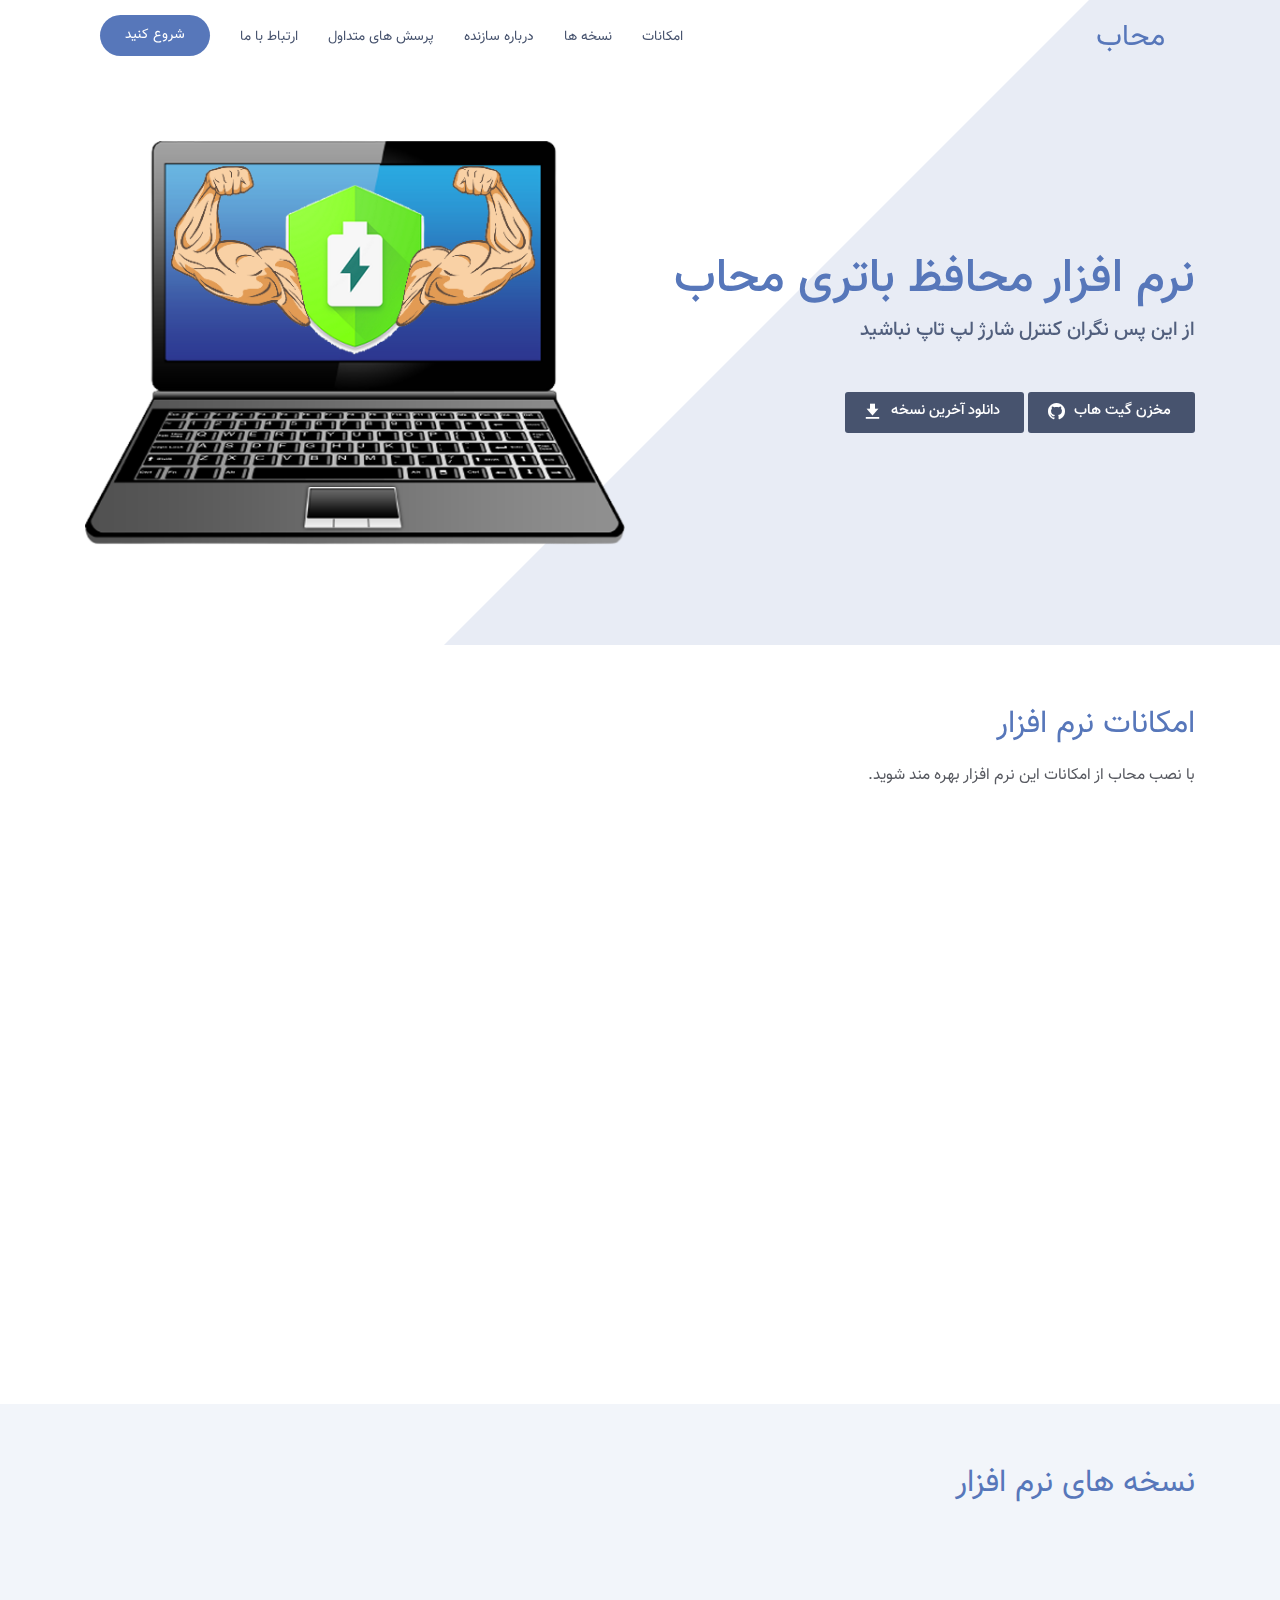
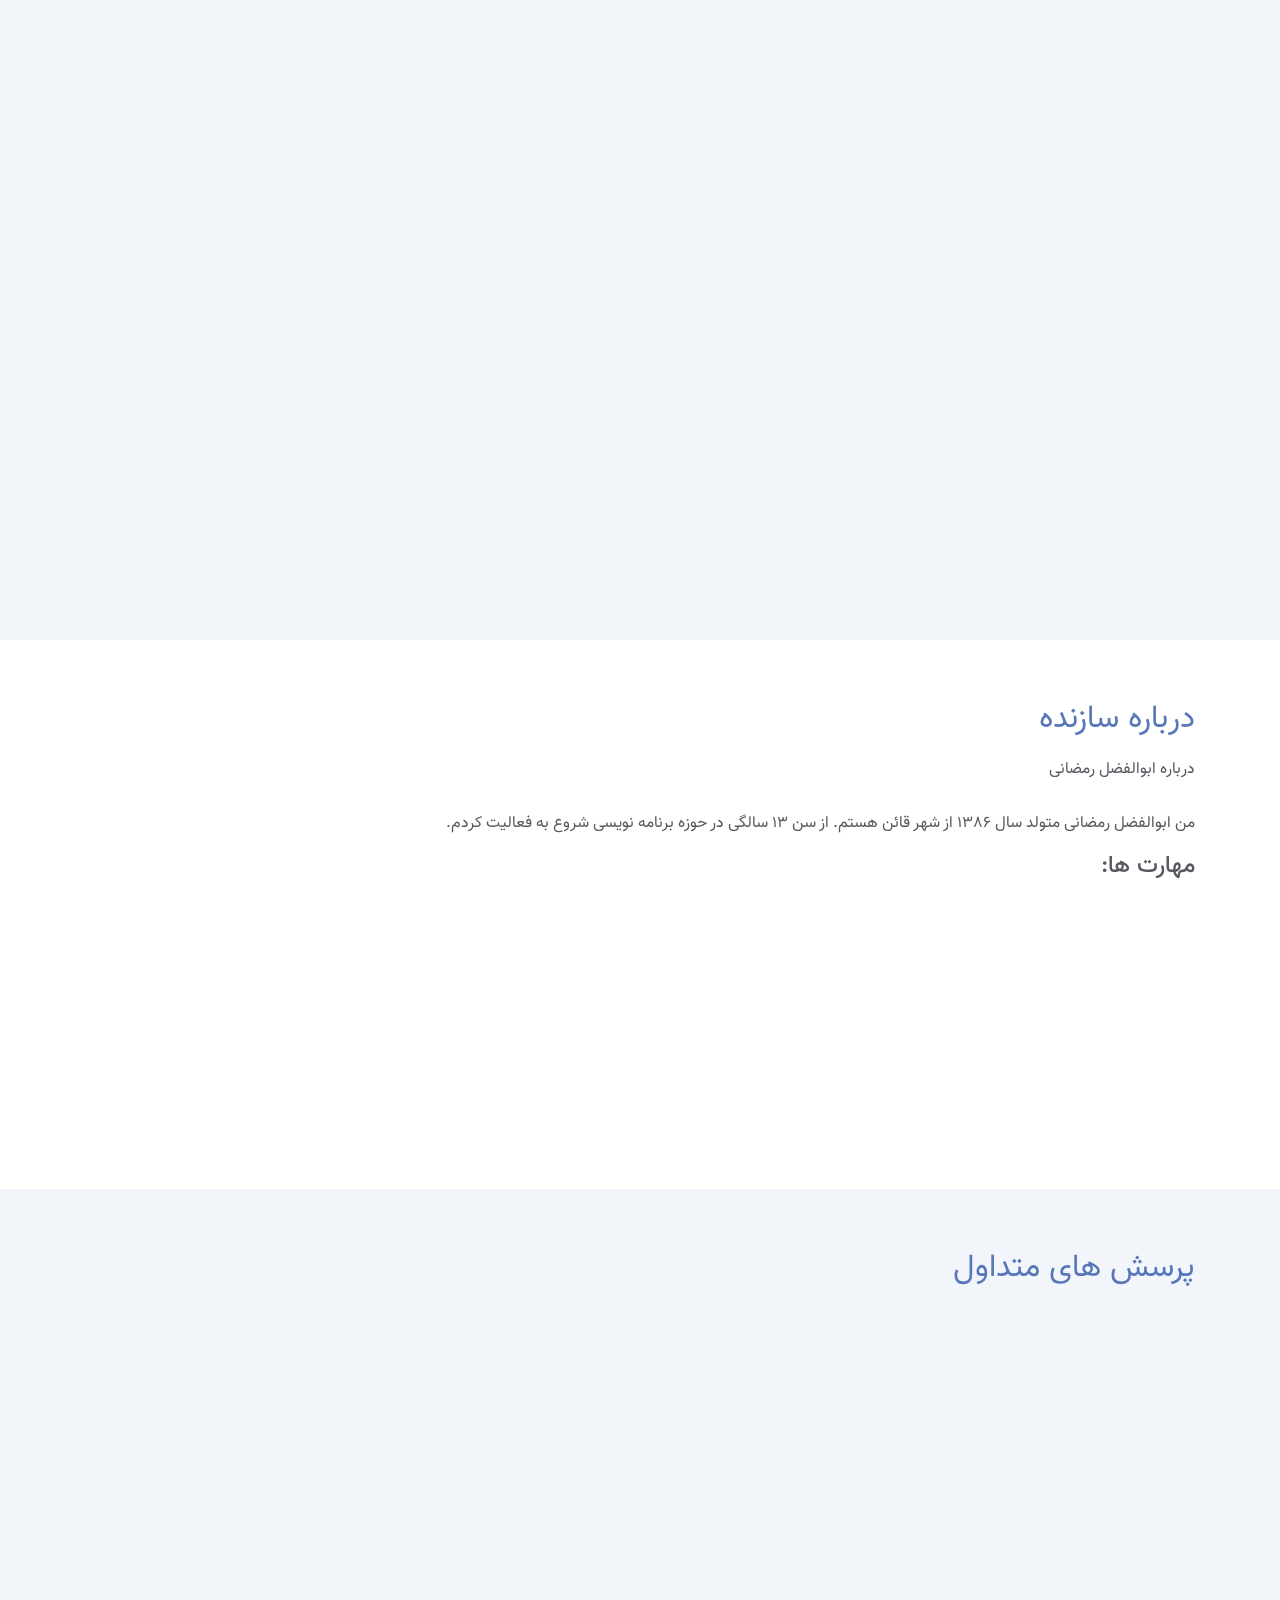
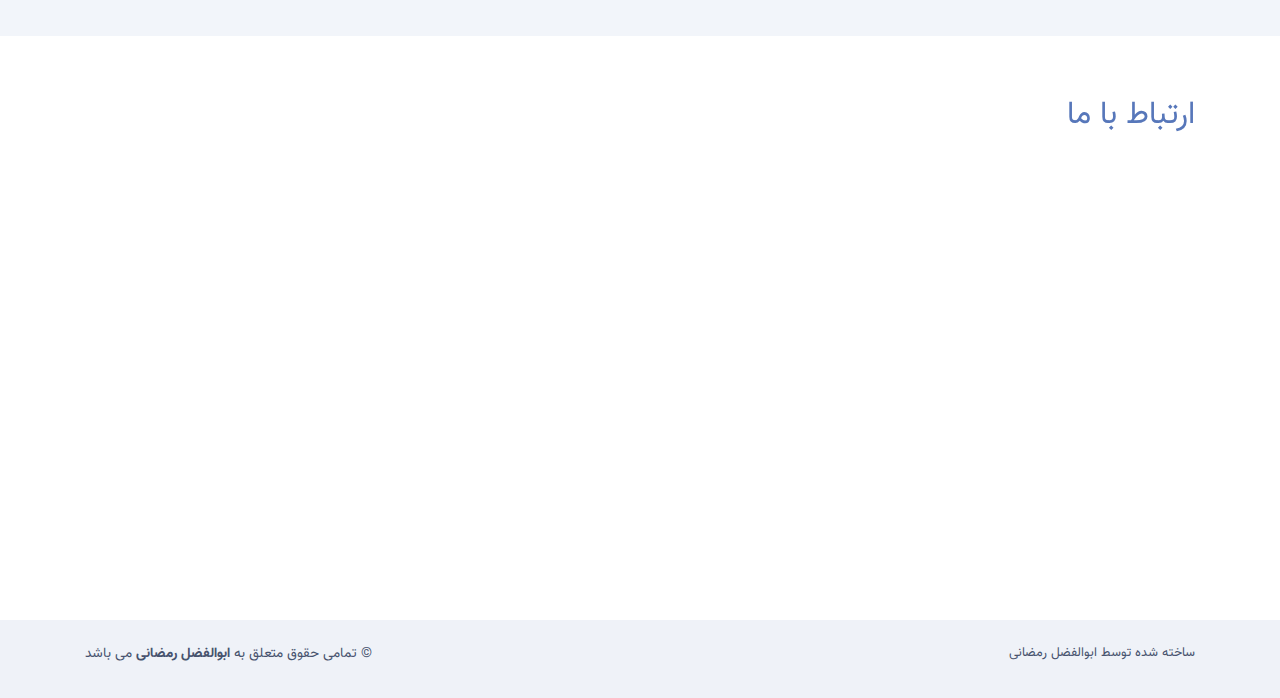
<file: index.html>
<!DOCTYPE html>
<html lang="en">

<head>
  <meta charset="utf-8">
  <meta content="width=device-width, initial-scale=1.0" name="viewport">

  <title>محاب | محافظ باتری لپ تاپ شما</title>
  <meta content="نرم افزار محافظ باتری محاب(کنترل شارژ لپ تاپ شما)" name="description">
  <meta content="محاب,محافظ باتری,شارژ" name="keywords">
 <meta name="google-site-verification" content="cePc0TSKXuEZpCCgzPFPVyE49bpeYWwOqR--8AWzvpI" />

  <!-- Favicons -->
  <link href="assets/img/favicon.png" rel="icon">
  <link href="assets/img/favicon.png" rel="apple-touch-icon">

  <!-- Vendor CSS Files -->
  <link href="assets/vendor/bootstrap/css/bootstrap.min.css" rel="stylesheet">
  <link href="assets/vendor/icofont/icofont.min.css" rel="stylesheet">
  <link href="assets/vendor/boxicons/css/boxicons.min.css" rel="stylesheet">
  <link href="assets/vendor/owl.carousel/assets/owl.carousel.min.css" rel="stylesheet">
  <link href="assets/vendor/venobox/venobox.css" rel="stylesheet">
  <link href="assets/vendor/aos/aos.css" rel="stylesheet">

  <!-- Template Main CSS File -->
  <link href="assets/css/style.css" rel="stylesheet">
</head>

<body>

  <!-- ======= Header ======= -->
  <header id="header" class="fixed-top  header-transparent ">
    <div class="container d-flex align-items-center">

      <div class="logo">
        <h1 class="text-light text-right" style="margin-right:30px"><a href="/mahab/">محاب</a></h1>
      </div>

      <nav class="nav-menu d-none d-lg-block mr-auto">
        <ul>
          <li class="get-started"><a href="#features">شروع کنید</a></li>
          <li><a href="#contact">ارتباط با ما</a></li>
          <li><a href="#faq">پرسش های متداول</a></li>
          <li><a href="#maker">درباره سازنده</a></li>
          <li><a href="#versions">نسخه ها</a></li>
          <li><a href="#features">امکانات</a></li>
        </ul>
      </nav><!-- .nav-menu -->

    </div>
  </header><!-- End Header -->

  <!-- ======= Hero Section ======= -->
  <section id="hero" class="d-flex align-items-center">

    <div class="container">
      <div class="row">
        <div class="col-lg-6 d-lg-flex flex-lg-column justify-content-center align-items-stretch pt-5 pt-lg-0 order-2 order-lg-1" data-aos="fade-up">
          <div style="text-align: right">
            <h1>نرم افزار محافظ باتری محاب</h1>
            <h2>از این پس نگران کنترل شارژ لپ تاپ نباشید</h2>
            <a href="https://github.com/AbRamazani/mahab" class="download-btn"><i class="bx bxl-github"></i>مخزن گیت هاب</a>
            <a href="https://github.com/AbRamazani/mahab/raw/main/Versions/mahab(Battery%20protector)1.1.0.exe" class="download-btn"><i class="bx bxs-download"></i>دانلود آخرین نسخه</a>
          </div>
        </div>
        <div class="col-lg-6 d-lg-flex flex-lg-column align-items-stretch order-1 order-lg-2 hero-img" data-aos="fade-up">
          <img src="assets/img/hero-img.png" class="img-fluid" alt="mahab image">
        </div>
      </div>
    </div>

  </section><!-- End Hero -->

  <main id="main">

    <!-- ======= App Features Section ======= -->
    <section id="features" class="features">
      <div class="container">

        <div class="section-title">
          <h2>امکانات نرم افزار</h2>
          <p>با نصب محاب از امکانات این نرم افزار بهره مند شوید.</p>
        </div>

        <div class="row no-gutters">
          <div class="col-xl-7 d-flex align-items-stretch order-2 order-lg-1">
            <div class="content d-flex flex-column justify-content-center">
              <div class="row">
                <div class="col-md-6 icon-box" data-aos="fade-up">
                  <i class="bx bxs-battery-charging"></i>
                  <h4>هشدار هنگام رسیدن به محدوده مشخص</h4>
                  <p>محدوده ای توسط شما در نرم افزار مشخص می شود که در هنگام رسیدن میزان شارژ به آن محدوده، نرم افزار هشدار می دهد.</p>
                </div>
                <div class="col-md-6 icon-box" data-aos="fade-up" data-aos-delay="100">
                  <i class="bx bxs-info-circle"></i>
                  <h4>اطلاعاتی درباره باتری</h4>
                  <p>این نرم افزار اطلاعات جالبی درباره باتری لپ تاپ در اختیار شما می گذارد.</p>
                </div>
                <div class="col-md-6 icon-box" data-aos="fade-up" data-aos-delay="200">
                  <i class="bx bxs-palette"></i>
                  <h4>شخصی سازی ظاهری</h4>
                  <p>شما می توانید رنگ پس زمینه، متون و همچنین فونت نرم افزار را تغییر دهید.</p>
                </div>
                <div class="col-md-6 icon-box" data-aos="fade-up" data-aos-delay="300">
                  <i class="bx bxs-help-circle"></i>
                  <h4>دارای راهنمای کامل</h4>
                  <p>این نرم افزار دارای راهنمای کامل برای کار با هر بخش است.برخی از بخش ها راهنمای اختصاصی نیز دارند.</p>
                </div>
                <div class="col-md-6 icon-box" data-aos="fade-up" data-aos-delay="400">
                  <i class="bx bxs-comment-detail"></i>
                  <h4>کاملا فارسی</h4>
                  <p>زبان این نرم افزار در تمامی بخش ها به صورت فارسی است و شما به راحتی می توانید از آن استفاده کنید.</p>
                </div>
                <div class="col-md-6 icon-box" data-aos="fade-up" data-aos-delay="500">
                  <i class="bx bxs-check-shield"></i>
                  <h4>پشتیبانی</h4>
                  <p>شما می توانید انتقادات، پیشنهادات و مشکلات نرم افزار را از طریق <a href="#contact">تماس با ما</a> با ما در میان بگذارید.</p>
                </div>
              </div>
            </div>
          </div>
          <div class="image col-xl-5 d-flex align-items-stretch justify-content-center order-1 order-lg-2" data-aos="fade-left" data-aos-delay="100">
            <img src="assets/img/features.svg" class="img-fluid" alt="features image">
          </div>
        </div>

      </div>
    </section><!-- End App Features Section -->

    <!-- ======= Versions Section ======= -->
	<section id="versions" class="faq section-bg">
      <div class="container">

        <div class="section-title">
          <h2>نسخه های نرم افزار</h2>
        </div>

        <div class="accordion-list">
          <ul>
            <li data-aos="fade-up" style="padding: 20px">
              <i class="bx bx-message-square-check icon-help"></i> <a data-toggle="collapse" class="collapse" href="#virsion1-1-0">نسخه 1.1.0 (آخرین نسخه)<i class="bx bx-chevron-down icon-show"></i><i class="bx bx-chevron-up icon-close"></i></a>
              <div id="virsion1-1-0" class="collapse show">
                <div class="row content">
				  <div class="col-md-4" data-aos="fade-right">
					<img src="assets/img/details-1.png" class="img-fluid" alt="version image">
				  </div>
				  <div class="col-md-8 pt-4" data-aos="fade-up">
					<h3>نسخه 1.1.0 از نرم افزار محاب</h3>
					<h5>تغییرات این نسخه</h5>
					<ul>
					  <li><i class="icofont-spinner-alt-3"></i> حذف نمایش cmd در برخی مواقع</li>
					  <li><i class="icofont-spinner-alt-3"></i> افزودن قابلیت استعلام از اجرا بودن برنامه</li>
					  <li><i class="icofont-spinner-alt-3"></i> حذف صفحه ابتدایی(انتخاب آدرس نصب)</li>
					  <li><i class="icofont-spinner-alt-3"></i> رفع برخی مشکلات هنگام هشدار</li>
					</ul>
					<h5>بروزرسانی های آینده</h5>
					<ul>
					  <li><i class="icofont-spinner-alt-3"></i> رفع برخی از خطا ها و مشکلات احتمالی</li>
					  <li><i class="icofont-spinner-alt-3"></i> بهینه سازی و افزودن قابلیت های بیشتر</li>
					  <li><i class="icofont-spinner-alt-3"></i> و ...</li>
					</ul>
					<a href="https://github.com/AbRamazani/mahab/releases/tag/v1.1.0" class="btn btn-dark"><i class="bx bxl-github"></i>مشاهده این نسخه در گیت هاب</a>
				  </div>
				</div>
              </div>
            </li>
			<li data-aos="fade-up" data-aos-delay="200" style="padding: 20px">
              <i class="bx bx-message-square-check icon-help"></i> <a data-toggle="collapse" href="#virsion1-0-0" class="collapsed">نسخه 1.0.0
              <i class="bx bx-chevron-down icon-show"></i><i class="bx bx-chevron-up icon-close"></i></a>
              <div id="virsion1-0-0" class="collapse">
                <div class="row content">
				  <div class="col-md-4" data-aos="fade-right">
					<img src="assets/img/details-1.png" class="img-fluid" alt="version image">
				  </div>
				  <div class="col-md-8 pt-4" data-aos="fade-up">
					<h3>اولین نسخه از نرم افزار محاب</h3>
					<p class="font-italic">
					  این نسخه دارای امکاناتی نظیر هشدار برای میزان شارژ و ... است
					</p>
					<a href="https://github.com/AbRamazani/mahab/releases/tag/v1.0.0" class="btn btn-dark"><i class="bx bxl-github"></i>مشاهده این نسخه در گیت هاب</a>
				  </div>
				</div>
              </div>
            </li>
          </ul>
        </div>

      </div>
    </section><!-- End Versions Section -->

    <!-- ======= Gallery Section ======= -->
    <center>
    <section id="maker" class="gallery" dir="ltr">
      <div class="container">

        <div class="section-title">
          <h2>درباره سازنده</h2>
          <p>درباره ابوالفضل رمضانی</p>
        </div>
		<p>من ابوالفضل رمضانی متولد سال 1386 از شهر قائن هستم. از سن 13 سالگی در حوزه برنامه نویسی شروع به فعالیت کردم.</p>
		
		<h4>مهارت ها:</h4>
		<div class="col-md-11" data-aos="fade-up">
			<div class="row content" style="background-color:#f2f5fa">
			  <div class="col-12" data-aos="fade-right">
				<h5>پایتون:</h5>
				<div class="progress">
				  <div class="progress-bar progress-bar-striped progress-bar-animated" role="progressbar" aria-valuenow="65" aria-valuemin="0" aria-valuemax="100" style="width: 65%">65%</div>
				</div>
				<h5>Tkinter:</h5>
				<div class="progress">
				  <div class="progress-bar progress-bar-striped progress-bar-animated bg-secondary" role="progressbar" aria-valuenow="75" aria-valuemin="0" aria-valuemax="100" style="width: 75%">75%</div>
				</div>
				<h5>جنگو:</h5>
				<div class="progress">
				  <div class="progress-bar progress-bar-striped progress-bar-animated bg-success" role="progressbar" aria-valuenow="45" aria-valuemin="0" aria-valuemax="100" style="width: 45%">45%</div>
				</div>
				<h5>HTML:</h5>
				<div class="progress">
				  <div class="progress-bar progress-bar-striped progress-bar-animated bg-warning" role="progressbar" aria-valuenow="25" aria-valuemin="0" aria-valuemax="100" style="width: 25%">25%</div>
				</div>
				<h5>بوت استرپ:</h5>
				<div class="progress">
				  <div class="progress-bar progress-bar-striped progress-bar-animated bg-dark" role="progressbar" aria-valuenow="10" aria-valuemin="0" aria-valuemax="100" style="width: 10%">10%</div>
				</div>
			  </div>
			</div>
		</div>
      </div>
    </section><!-- End Gallery Section -->
    </center>

    <!-- ======= Frequently Asked Questions Section ======= -->
    <section id="faq" class="faq section-bg">
      <div class="container">

        <div class="section-title">

          <h2>پرسش های متداول</h2>
          <p></p>
        </div>

        <div class="accordion-list">
          <ul>
            <li data-aos="fade-up" data-aos-delay="200" style="padding: 20px">
              <i class="bx bx-help-circle icon-help"></i> <a data-toggle="collapse" href="#q-1" class="collapsed">آیا استفاده از این نرم افزار دارای هزینه است؟
              <i class="bx bx-chevron-down icon-show"></i><i class="bx bx-chevron-up icon-close"></i></a>
			  <div id="q-1" class="collapse" data-parent=".accordion-list">
                <p>
                  خیر.<br>این نرم افزار به طور کاملا رایگان و متن باز ارائه شده است.
                </p>
			  </div>
            </li>

            <li data-aos="fade-up" data-aos-delay="300" style="padding: 20px">
              <i class="bx bx-help-circle icon-help"></i> <a data-toggle="collapse" href="#q-2" class="collapsed">آیا برای استفاده از نرم افزار نیاز به ثبت نام است؟
              <i class="bx bx-chevron-down icon-show"></i><i class="bx bx-chevron-up icon-close"></i></a>
              <div id="q-2" class="collapse" data-parent=".accordion-list">
                <p>
                  بله.<br>در اولین اجرای نرم افزار شما باید در نرم افزار ثبت نام کنید.البته این اطلاعات در رایانه شما محفوط است.
                </p>
              </div>
            </li>

            <li data-aos="fade-up" data-aos-delay="400" style="padding: 20px">
              <i class="bx bx-help-circle icon-help"></i> <a data-toggle="collapse" href="#q-3" class="collapsed">کارایی این نرم افزار چیست؟
              <i class="bx bx-chevron-down icon-show"></i><i class="bx bx-chevron-up icon-close"></i></a>
              <div id="q-3" class="collapse" data-parent=".accordion-list">
                <p>
                  این نرم افزار از کاهش یا افزایش بیش از حد شارژ باتری لپ تاپ شما جلوگیری می کند.همچنین اطلاعات جالبی درباره باتری لپ تاپ شما در اختیارتان قرار می دهد.
                </p>
              </div>
            </li>

          </ul>
        </div>

      </div>
    </section><!-- End Frequently Asked Questions Section -->

    <!-- ======= Contact Section ======= -->
    <section id="contact" class="contact">
      <div class="container">

        <div class="section-title">
          <h2>ارتباط با ما</h2>
        </div>

        <div class="row">
		  <div class="col-lg-6 info" data-aos="fade-up">
			<i class="bx bx-map"></i>
			<h4 style="text-align:center">آدرس</h4>
			<p style="text-align:center">خراسان جنوبی، شهرستان قائنات</p>
		  </div>
		  <div class="col-lg-6 info" data-aos="fade-up" data-aos-delay="100">
			<i class="bx bx-phone"></i>
			<h4 style="text-align:center">شماره تماس</h4>
			<p style="text-align:center">09158889353</p>
		  </div>
		  <div class="col-lg-6 info" data-aos="fade-up" data-aos-delay="200">
			<i class="bx bx-envelope"></i>
			<h4 style="text-align:center">ایمیل</h4>
			<p style="text-align:center"><a href="mailto:abolfazlramazani86@gmail.com">abolfazlramazani86@gmail.com</a><br><a href="mailto:abolfazlramazani86@outlook.com">abolfazlramazani86@outlook.com</a></p>
		  </div>
		  <div class="col-lg-6 info" data-aos="fade-up" data-aos-delay="300">
			<i class="bx bx-globe"></i>
			<h4 style="text-align:center">شبکه های اجتماعی</h4>
			<div class="social-links mt-3 text-center">
              <a href="https://t.me/A_b_Ramazani86"><i class="bx bxl-telegram"></i></a>
              <a href="https://instagram.com/a.b.ramazani"><i class="bx bxl-instagram"></i></a>
              <a href="https://wa.me/989158889353"><i class="bx bxl-whatsapp"></i></a>
            </div>
		  </div>
        </div>

      </div>
    </section><!-- End Contact Section -->

  </main><!-- End #main -->

  <!-- ======= Footer ======= -->
  <footer id="footer" dir="rtl">

    <div class="container py-4">
      <div class="copyright">
        &copy; تمامی حقوق متعلق به <strong><span>ابوالفضل رمضانی</span></strong> می باشد
      </div>
      <div class="credits">
        ساخته شده توسط ابوالفضل رمضانی
      </div>
    </div>
  </footer><!-- End Footer -->

  <a href="#" class="back-to-top"><i class="icofont-simple-up"></i></a>

  <!-- Vendor JS Files -->
  <script src="assets/vendor/jquery/jquery.min.js"></script>
  <script src="assets/vendor/bootstrap/js/bootstrap.bundle.min.js"></script>
  <script src="assets/vendor/jquery.easing/jquery.easing.min.js"></script>
  <script src="assets/vendor/php-email-form/validate.js"></script>
  <script src="assets/vendor/owl.carousel/owl.carousel.min.js"></script>
  <script src="assets/vendor/venobox/venobox.min.js"></script>
  <script src="assets/vendor/aos/aos.js"></script>

  <!-- Template Main JS File -->
  <script src="assets/js/main.js"></script>

</body>

</html>
</file>
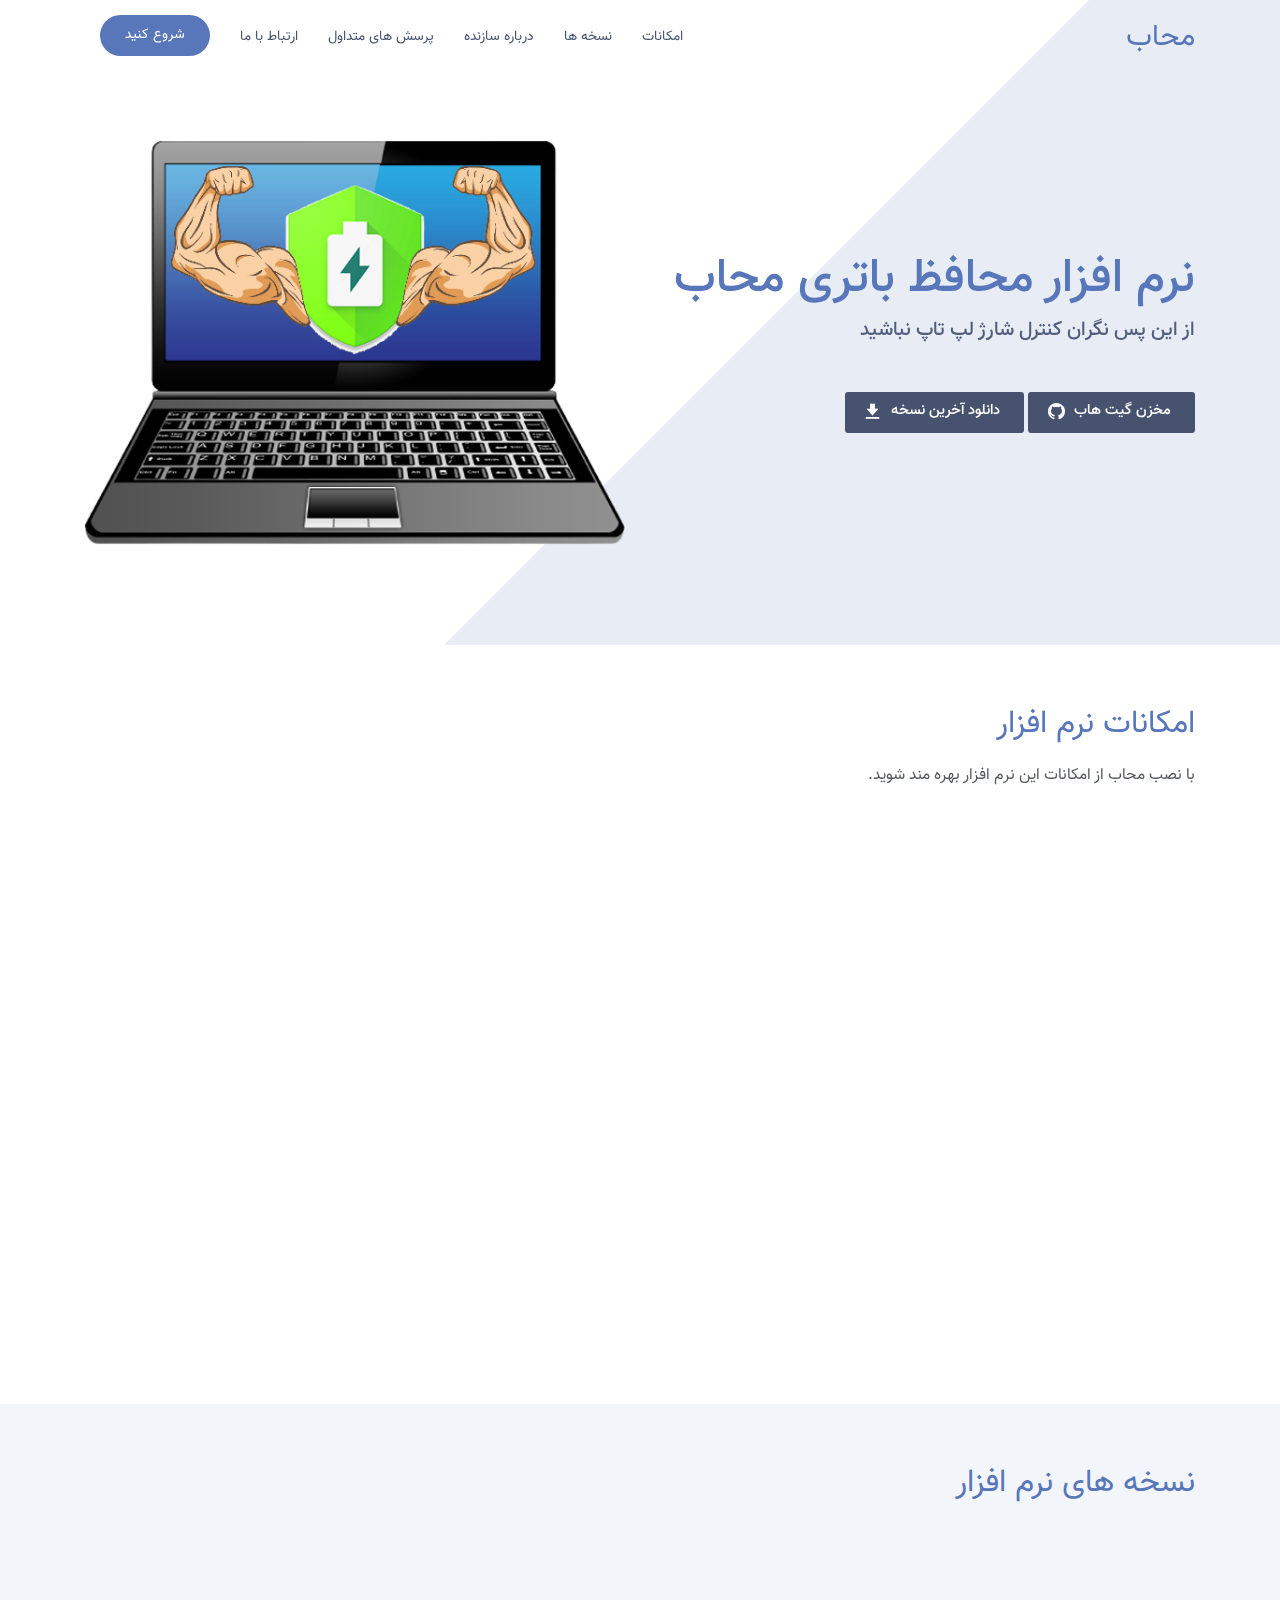
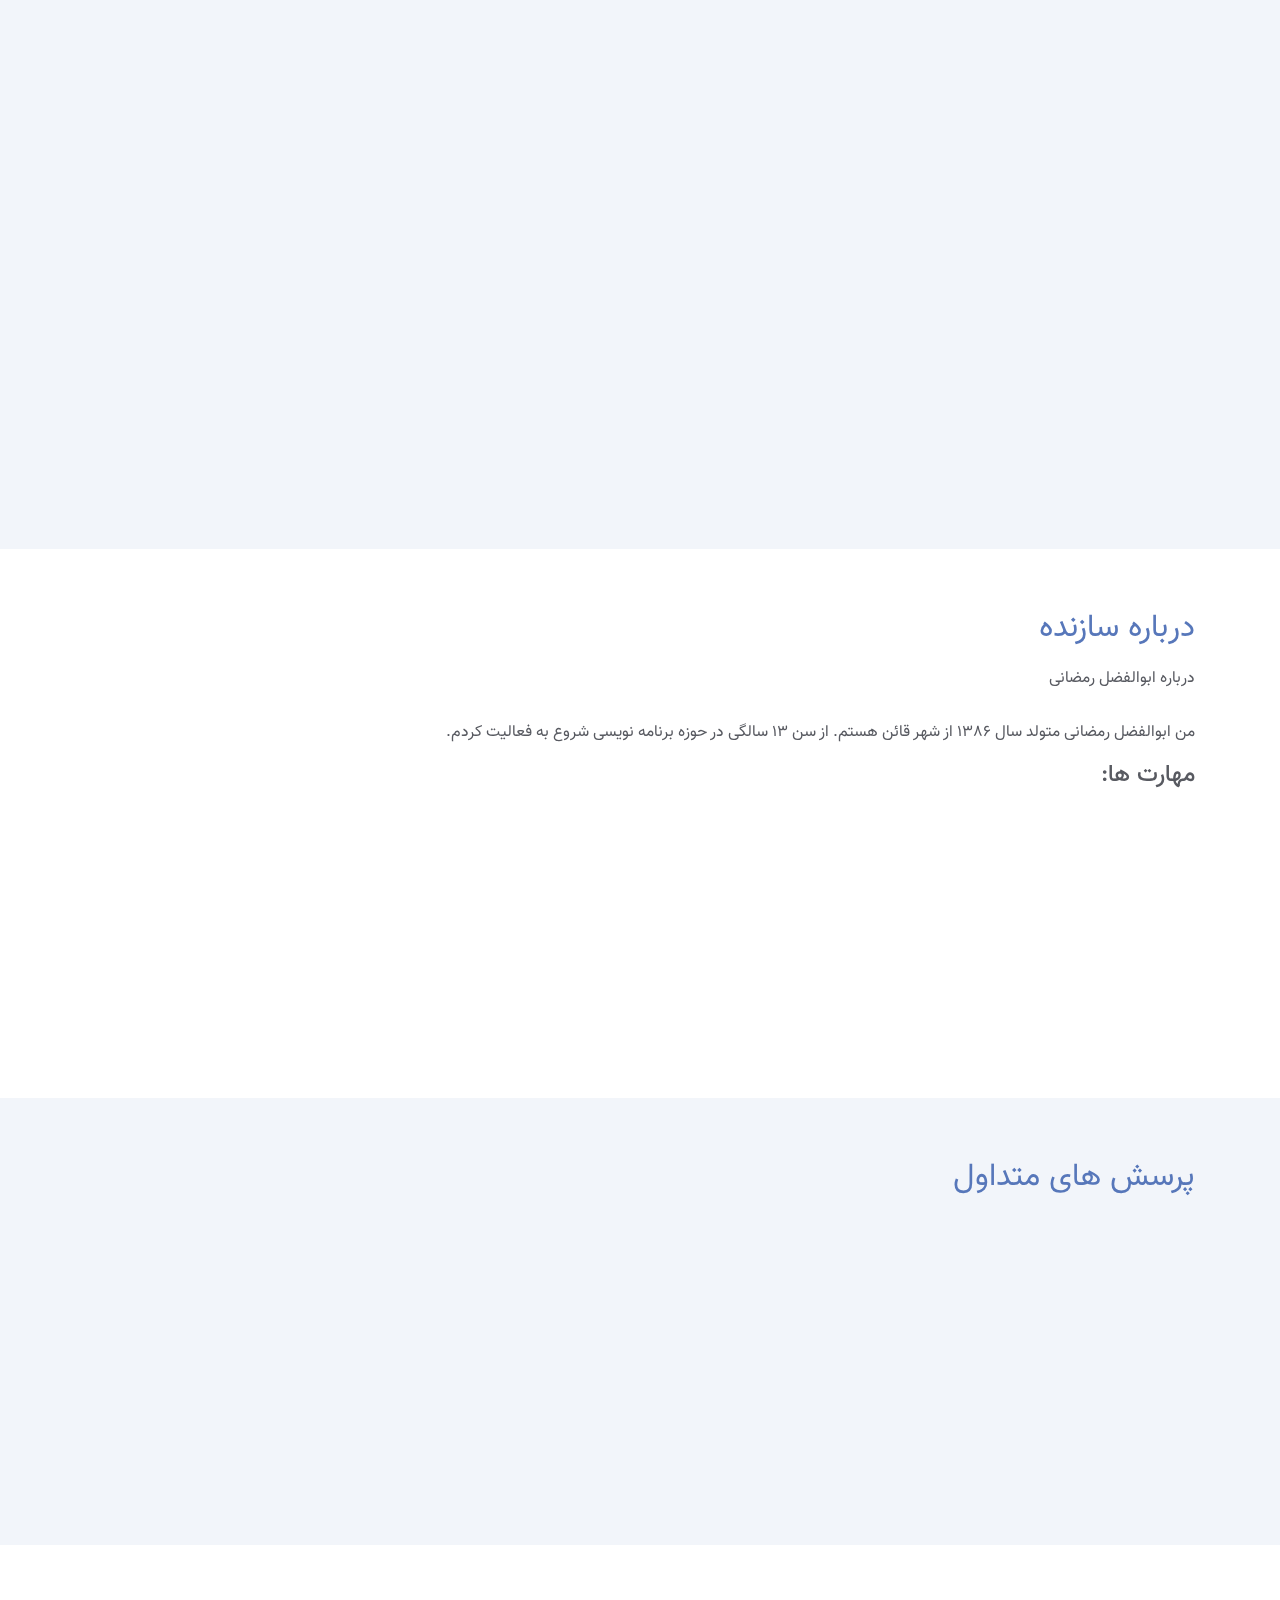
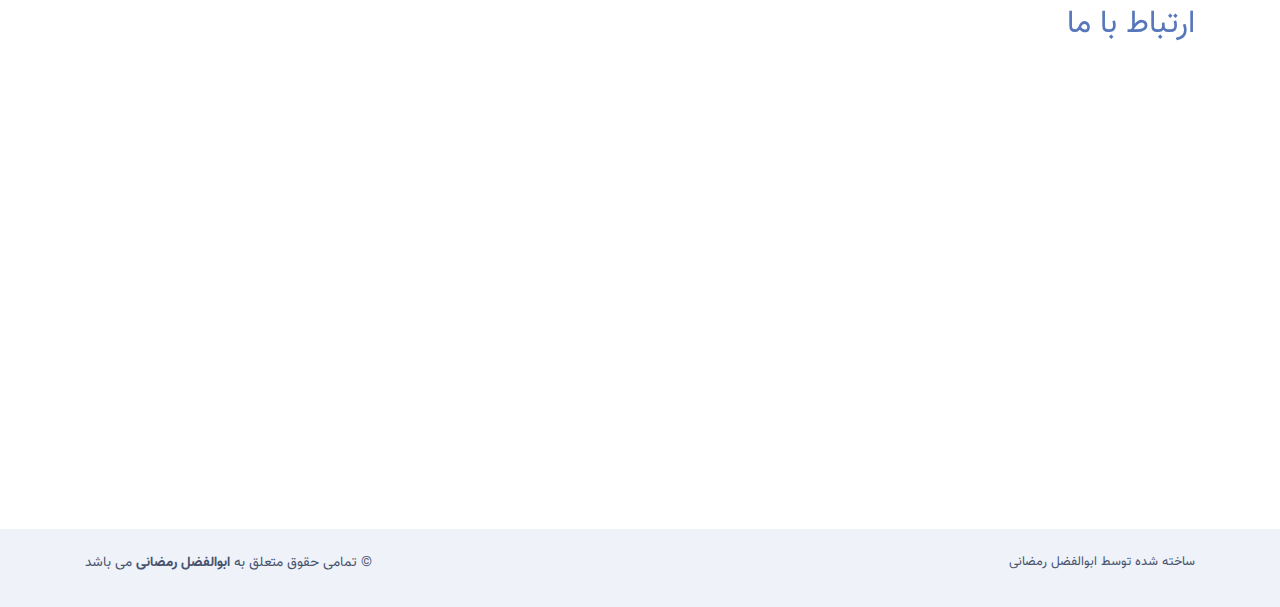
<file: Site/index.html>
<!DOCTYPE html>
<html lang="en">

<head>
  <meta charset="utf-8">
  <meta content="width=device-width, initial-scale=1.0" name="viewport">

  <title>محاب | محافظ باتری لپ تاپ شما</title>
  <meta content="" name="descriptison">
  <meta content="" name="keywords">

  <!-- Favicons -->
  <link href="assets/img/favicon.png" rel="icon">
  <link href="assets/img/favicon.png" rel="apple-touch-icon">

  <!-- Vendor CSS Files -->
  <link href="assets/vendor/bootstrap/css/bootstrap.min.css" rel="stylesheet">
  <link href="assets/vendor/icofont/icofont.min.css" rel="stylesheet">
  <link href="assets/vendor/boxicons/css/boxicons.min.css" rel="stylesheet">
  <link href="assets/vendor/owl.carousel/assets/owl.carousel.min.css" rel="stylesheet">
  <link href="assets/vendor/venobox/venobox.css" rel="stylesheet">
  <link href="assets/vendor/aos/aos.css" rel="stylesheet">

  <!-- Template Main CSS File -->
  <link href="assets/css/style.css" rel="stylesheet">
</head>

<body>

  <!-- ======= Header ======= -->
  <header id="header" class="fixed-top  header-transparent ">
    <div class="container d-flex align-items-center">

      <div class="logo">
        <h1 class="text-light text-right"><a href="/">محاب</a></h1>
      </div>

      <nav class="nav-menu d-none d-lg-block mr-auto">
        <ul>
          <li class="get-started"><a href="#features">شروع کنید</a></li>
          <li><a href="#contact">ارتباط با ما</a></li>
          <li><a href="#faq">پرسش های متداول</a></li>
          <li><a href="#maker">درباره سازنده</a></li>
          <li><a href="#versions">نسخه ها</a></li>
          <li><a href="#features">امکانات</a></li>
        </ul>
      </nav><!-- .nav-menu -->

    </div>
  </header><!-- End Header -->

  <!-- ======= Hero Section ======= -->
  <section id="hero" class="d-flex align-items-center">

    <div class="container">
      <div class="row">
        <div class="col-lg-6 d-lg-flex flex-lg-column justify-content-center align-items-stretch pt-5 pt-lg-0 order-2 order-lg-1" data-aos="fade-up">
          <div style="text-align: right">
            <h1>نرم افزار محافظ باتری محاب</h1>
            <h2>از این پس نگران کنترل شارژ لپ تاپ نباشید</h2>
            <a href="https://github.com/AbRamazani/mahab" class="download-btn"><i class="bx bxl-github"></i>مخزن گیت هاب</a>
            <a href="https://github.com/AbRamazani/mahab/raw/main/Versions/mahab(Battery%20protector)1.0.0.exe" class="download-btn"><i class="bx bxs-download"></i>دانلود آخرین نسخه</a>
          </div>
        </div>
        <div class="col-lg-6 d-lg-flex flex-lg-column align-items-stretch order-1 order-lg-2 hero-img" data-aos="fade-up">
          <img src="assets/img/hero-img.png" class="img-fluid" alt="">
        </div>
      </div>
    </div>

  </section><!-- End Hero -->

  <main id="main">

    <!-- ======= App Features Section ======= -->
    <section id="features" class="features">
      <div class="container">

        <div class="section-title">
          <h2>امکانات نرم افزار</h2>
          <p>با نصب محاب از امکانات این نرم افزار بهره مند شوید.</p>
        </div>

        <div class="row no-gutters">
          <div class="col-xl-7 d-flex align-items-stretch order-2 order-lg-1">
            <div class="content d-flex flex-column justify-content-center">
              <div class="row">
                <div class="col-md-6 icon-box" data-aos="fade-up">
                  <i class="bx bxs-battery-charging"></i>
                  <h4>هشدار هنگام رسیدن به محدوده مشخص</h4>
                  <p>محدوده ای توسط شما در نرم افزار مشخص می شود که در هنگام رسیدن میزان شارژ به آن محدوده، نرم افزار هشدار می دهد.</p>
                </div>
                <div class="col-md-6 icon-box" data-aos="fade-up" data-aos-delay="100">
                  <i class="bx bxs-info-circle"></i>
                  <h4>اطلاعاتی درباره باتری</h4>
                  <p>این نرم افزار اطلاعات جالبی درباره باتری لپ تاپ در اختیار شما می گذارد.</p>
                </div>
                <div class="col-md-6 icon-box" data-aos="fade-up" data-aos-delay="200">
                  <i class="bx bxs-palette"></i>
                  <h4>شخصی سازی ظاهری</h4>
                  <p>شما می توانید رنگ پس زمینه، متون و همچنین فونت نرم افزار را تغییر دهید.</p>
                </div>
                <div class="col-md-6 icon-box" data-aos="fade-up" data-aos-delay="300">
                  <i class="bx bxs-help-circle"></i>
                  <h4>دارای راهنمای کامل</h4>
                  <p>این نرم افزار دارای راهنمای کامل برای کار با هر بخش است.برخی از بخش ها راهنمای اختصاصی نیز دارند.</p>
                </div>
                <div class="col-md-6 icon-box" data-aos="fade-up" data-aos-delay="400">
                  <i class="bx bxs-comment-detail"></i>
                  <h4>کاملا فارسی</h4>
                  <p>زبان این نرم افزار در تمامی بخش ها به صورت فارسی است و شما به راحتی می توانید از آن استفاده کنید.</p>
                </div>
                <div class="col-md-6 icon-box" data-aos="fade-up" data-aos-delay="500">
                  <i class="bx bxs-check-shield"></i>
                  <h4>پشتیبانی</h4>
                  <p>شما می توانید انتقادات، پیشنهادات و مشکلات نرم افزار را از طریق <a href="#contact">تماس با ما</a> با ما در میان بگذارید.</p>
                </div>
              </div>
            </div>
          </div>
          <div class="image col-xl-5 d-flex align-items-stretch justify-content-center order-1 order-lg-2" data-aos="fade-left" data-aos-delay="100">
            <img src="assets/img/features.svg" class="img-fluid" alt="">
          </div>
        </div>

      </div>
    </section><!-- End App Features Section -->

    <!-- ======= Versions Section ======= -->
	<section id="versions" class="faq section-bg">
      <div class="container">

        <div class="section-title">
          <h2>نسخه های نرم افزار</h2>
        </div>

        <div class="accordion-list">
          <ul>
            <li data-aos="fade-up">
              <i class="bx bx-message-square-check icon-help"></i> <a data-toggle="collapse" class="collapse" href="#virsion1-0-0">نسخه 1.0.0 (آخرین نسخه)<i class="bx bx-chevron-down icon-show"></i><i class="bx bx-chevron-up icon-close"></i></a>
              <div id="virsion1-0-0" class="collapse show">
                <div class="row content">
				  <div class="col-md-4" data-aos="fade-right">
					<img src="assets/img/details-1.png" class="img-fluid" alt="">
				  </div>
				  <div class="col-md-8 pt-4" data-aos="fade-up">
					<h3>اولین نسخه از نرم افزار محاب</h3>
					<p class="font-italic">
					  این نسخه دارای امکاناتی نظیر هشدار برای میزان شارژ و ... است
					</p>
					<h5>:بروزرسانی های آینده</h5>
					<ul>
					  <li><i class="icofont-spinner-alt-3"></i> رفع برخی از خطا ها و مشکلات احتمالی</li>
					  <li><i class="icofont-spinner-alt-3"></i> حذف نمایش cmd در برخی مواقع</li>
					  <li><i class="icofont-spinner-alt-3"></i> بهینه سازی و افزودن قابلیت های بیشتر</li>
					  <li><i class="icofont-spinner-alt-3"></i> و ...</li>
					</ul>
					<a href="https://github.com/AbRamazani/mahab/releases/tag/v1.0.0" class="download-btn"><i class="bx bxl-github"></i>مشاهده این نسخه در گیت هاب</a>
				  </div>
				</div>
              </div>
            </li>

          </ul>
        </div>

      </div>
    </section><!-- End Versions Section -->

    <!-- ======= Gallery Section ======= -->
    <center>
    <section id="maker" class="gallery" dir="ltr">
      <div class="container">

        <div class="section-title">
          <h2>درباره سازنده</h2>
          <p>درباره ابوالفضل رمضانی</p>
        </div>
		<p>من ابوالفضل رمضانی متولد سال 1386 از شهر قائن هستم. از سن 13 سالگی در حوزه برنامه نویسی شروع به فعالیت کردم.</p>
		
		<h4>مهارت ها:</h4>
		<div class="col-md-11" data-aos="fade-up">
			<div class="row content" style="background-color:#f2f5fa">
			  <div class="col-12" data-aos="fade-right">
				<h5>پایتون:</h5>
				<div class="progress">
				  <div class="progress-bar progress-bar-striped progress-bar-animated" role="progressbar" aria-valuenow="65" aria-valuemin="0" aria-valuemax="100" style="width: 65%">65%</div>
				</div>
				<h5>Tkinter:</h5>
				<div class="progress">
				  <div class="progress-bar progress-bar-striped progress-bar-animated bg-secondary" role="progressbar" aria-valuenow="75" aria-valuemin="0" aria-valuemax="100" style="width: 75%">75%</div>
				</div>
				<h5>جنگو:</h5>
				<div class="progress">
				  <div class="progress-bar progress-bar-striped progress-bar-animated bg-success" role="progressbar" aria-valuenow="45" aria-valuemin="0" aria-valuemax="100" style="width: 45%">45%</div>
				</div>
				<h5>HTML:</h5>
				<div class="progress">
				  <div class="progress-bar progress-bar-striped progress-bar-animated bg-warning" role="progressbar" aria-valuenow="25" aria-valuemin="0" aria-valuemax="100" style="width: 25%">25%</div>
				</div>
				<h5>بوت استرپ:</h5>
				<div class="progress">
				  <div class="progress-bar progress-bar-striped progress-bar-animated bg-dark" role="progressbar" aria-valuenow="10" aria-valuemin="0" aria-valuemax="100" style="width: 10%">10%</div>
				</div>
			  </div>
			</div>
		</div>
      </div>
    </section><!-- End Gallery Section -->
    </center>

    <!-- ======= Frequently Asked Questions Section ======= -->
    <section id="faq" class="faq section-bg">
      <div class="container">

        <div class="section-title">

          <h2>پرسش های متداول</h2>
          <p></p>
        </div>

        <div class="accordion-list">
          <ul>
            <li data-aos="fade-up" data-aos-delay="100">
              <i class="bx bx-help-circle icon-help"></i> <a data-toggle="collapse" href="#q-1" class="collapsed">آیا استفاده از این نرم افزار دارای هزینه است؟
              <i class="bx bx-chevron-down icon-show"></i><i class="bx bx-chevron-up icon-close"></i></a>
			  <div id="q-1" class="collapse" data-parent=".accordion-list">
                <p>
                  خیر.<br>این نرم افزار به طور کاملا رایگان و متن باز ارائه شده است.
                </p>
			  </div>
            </li>

            <li data-aos="fade-up" data-aos-delay="200">
              <i class="bx bx-help-circle icon-help"></i> <a data-toggle="collapse" href="#q-2" class="collapsed">آیا برای استفاده از نرم افزار نیاز به ثبت نام است؟
              <i class="bx bx-chevron-down icon-show"></i><i class="bx bx-chevron-up icon-close"></i></a>
              <div id="q-2" class="collapse" data-parent=".accordion-list">
                <p>
                  بله.<br>در اولین اجرای نرم افزار شما باید در نرم افزار ثبت نام کنید.البته این اطلاعات در رایانه شما محفوط است.
                </p>
              </div>
            </li>

            <li data-aos="fade-up" data-aos-delay="300">
              <i class="bx bx-help-circle icon-help"></i> <a data-toggle="collapse" href="#q-3" class="collapsed">کارایی این نرم افزار چیست؟
              <i class="bx bx-chevron-down icon-show"></i><i class="bx bx-chevron-up icon-close"></i></a>
              <div id="q-3" class="collapse" data-parent=".accordion-list">
                <p>
                  این نرم افزار از کاهش یا افزایش بیش از حد شارژ باتری لپ تاپ شما جلوگیری می کند.همچنین اطلاعات جالبی درباره باتری لپ تاپ شما در اختیارتان قرار می دهد.
                </p>
              </div>
            </li>

          </ul>
        </div>

      </div>
    </section><!-- End Frequently Asked Questions Section -->

    <!-- ======= Contact Section ======= -->
    <section id="contact" class="contact">
      <div class="container">

        <div class="section-title">
          <h2>ارتباط با ما</h2>
        </div>

        <div class="row">
		  <div class="col-lg-6 info" data-aos="fade-up">
			<i class="bx bx-map"></i>
			<h4 style="text-align:center">آدرس</h4>
			<p style="text-align:center">خراسان جنوبی، شهرستان قائنات</p>
		  </div>
		  <div class="col-lg-6 info" data-aos="fade-up" data-aos-delay="100">
			<i class="bx bx-phone"></i>
			<h4 style="text-align:center">شماره تماس</h4>
			<p style="text-align:center">09158889353</p>
		  </div>
		  <div class="col-lg-6 info" data-aos="fade-up" data-aos-delay="200">
			<i class="bx bx-envelope"></i>
			<h4 style="text-align:center">ایمیل</h4>
			<p style="text-align:center"><a href="mailto:abolfazlramazani86@gmail.com">abolfazlramazani86@gmail.com</a><br><a href="mailto:abolfazlramazani86@outlook.com">abolfazlramazani86@outlook.com</a></p>
		  </div>
		  <div class="col-lg-6 info" data-aos="fade-up" data-aos-delay="300">
			<i class="bx bx-globe"></i>
			<h4 style="text-align:center">شبکه های اجتماعی</h4>
			<div class="social-links mt-3 text-center">
              <a href="https://t.me/A_b_Ramazani86"><i class="bx bxl-telegram"></i></a>
              <a href="https://instagram.com/a.b.ramazani"><i class="bx bxl-instagram"></i></a>
              <a href="https://wa.me/989158889353"><i class="bx bxl-whatsapp"></i></a>
            </div>
		  </div>
        </div>

      </div>
    </section><!-- End Contact Section -->

  </main><!-- End #main -->

  <!-- ======= Footer ======= -->
  <footer id="footer" dir="rtl">

    <div class="container py-4">
      <div class="copyright">
        &copy; تمامی حقوق متعلق به <strong><span>ابوالفضل رمضانی</span></strong> می باشد
      </div>
      <div class="credits">
        ساخته شده توسط ابوالفضل رمضانی
      </div>
    </div>
  </footer><!-- End Footer -->

  <a href="#" class="back-to-top"><i class="icofont-simple-up"></i></a>

  <!-- Vendor JS Files -->
  <script src="assets/vendor/jquery/jquery.min.js"></script>
  <script src="assets/vendor/bootstrap/js/bootstrap.bundle.min.js"></script>
  <script src="assets/vendor/jquery.easing/jquery.easing.min.js"></script>
  <script src="assets/vendor/php-email-form/validate.js"></script>
  <script src="assets/vendor/owl.carousel/owl.carousel.min.js"></script>
  <script src="assets/vendor/venobox/venobox.min.js"></script>
  <script src="assets/vendor/aos/aos.js"></script>

  <!-- Template Main JS File -->
  <script src="assets/js/main.js"></script>

</body>

</html>
</file>
<file: assets/vendor/venobox/venobox.css>
/* ------ venobox.css --------*/
.vbox-overlay *, .vbox-overlay *:before, .vbox-overlay *:after{
    -webkit-backface-visibility: hidden;
    -webkit-box-sizing:border-box;
    -moz-box-sizing:border-box;
    box-sizing:border-box;
}
.vbox-overlay * { 
    -webkit-backface-visibility: visible;
    backface-visibility: visible;
}
.vbox-overlay{
    display: -webkit-flex;
    display: flex;
    -webkit-flex-direction: column;
    flex-direction: column;
    -webkit-justify-content: center;
    justify-content: center;
    -webkit-align-items: center;
    align-items: center;
    position: fixed;
    left: 0;
    top: 0;
    bottom: 0;
    right: 0;
    z-index: 999999;
}

/* ----- navigation ----- */
.vbox-title{
    width: 100%;
    height: 40px;
    float: left;
    text-align: center;
    line-height: 28px;
    font-size: 12px;
    padding: 6px 50px;
    overflow: hidden;
    position: fixed;
    display: none;
    left: 0;
    z-index: 89;
}
.vbox-close{
    cursor: pointer;
    position: fixed;
    top: -1px;
    right: 0;
    width: 50px;
    height: 40px;
    padding: 6px;
    display: block;
    background-position:10px center;
    overflow: hidden;
    font-size: 24px;
    line-height: 1;
    text-align: center;
    z-index: 99;
}
.vbox-left{
    cursor: pointer;
    position: fixed;
    left: 0;
    height: 40px;
    overflow: hidden;
    line-height: 28px;
    font-size: 12px;
    z-index: 99;
    display: flex;
    align-items:center;
}
.vbox-num{
    display: inline-block;
    margin: 6px 0 6px 15px;
}
/* ----- Social share ----- */
.vbox-share{
    line-height: 28px;
    font-size: 12px;
    overflow: hidden;
    position: fixed;
    left: 0;
    z-index: 98;
    display: flex;
    align-items:center;
    justify-content: center;
    width: 100%;
    text-align: center;
}
.vbox-share svg{
    max-height: 28px;
    width: 28px;
    z-index: 10;
    margin-left: 12px;
    margin-top: 6px;
    margin-bottom: 6px;
    vertical-align: middle;
}


/* ----- navigation ARROWS ----- */
.vbox-next, .vbox-prev{
    position: fixed;
    top: 50%;
    margin-top: -15px;
    overflow: hidden;
    cursor: pointer;
    display: block;
    width: 45px;
    height: 45px;
    z-index: 99;
}
.vbox-next span, .vbox-prev span{
    position: relative;
    width: 20px;
    height: 20px;
    border: 2px solid transparent;
    border-top-color: #B6B6B6;
    border-right-color: #B6B6B6;
    text-indent: -100px;
    position: absolute;
    top: 8px;
    display: block;
}
.vbox-prev{
    left: 15px;
}
.vbox-next{
    right: 15px;
}
.vbox-prev span{
    left: 10px;
    -ms-transform: rotate(-135deg);
    -webkit-transform: rotate(-135deg);
    transform: rotate(-135deg);
}
.vbox-next span{
    -ms-transform: rotate(45deg);
    -webkit-transform: rotate(45deg);
    transform: rotate(45deg);
    right: 10px;
}
/* ------- inline window ------ */
.vbox-inline{
    width: 420px;
    height: 315px;
    height: 70vh;
    padding: 10px;
    background: #fff;
    margin: 0 auto;
    overflow: auto;
    text-align: left;
}
/* ------- Video & iFrames window ------ */
.venoframe{
    max-width: 100%;
    width: 100%;
    border: none;
    width: 100%;
    height: 260px;
    height: 70vh;
}
.venoframe.vbvid{
    height: 260px;
}
@media (min-width: 768px) {
    .venoframe, .vbox-inline{
        width: 90%;
        height: 360px;
        height: 70vh;
    }
    .venoframe.vbvid{
        width: 640px;
        height: 360px;
    }
}
@media (min-width: 992px) {
    .venoframe, .vbox-inline{
        max-width: 1200px;
        width: 80%;
        height: 540px;
        height: 70vh;
    }
    .venoframe.vbvid{
        width: 960px;
        height: 540px;
    }
}
/* 
Please do NOT edit this part! 
or at least read this note: http://i.imgur.com/7C0ws9e.gif
*/
.vbox-open{
    overflow: hidden;
}
.vbox-container{
    position: absolute;
    left: 0;
    right: 0;
    top: 0;
    bottom: 0;
    overflow-x: hidden;
    overflow-y: scroll;
    overflow-scrolling: touch;
    -webkit-overflow-scrolling: touch;
    z-index: 20;
    max-height: 100%;

}

.vbox-content{
    text-align: center;
    float: left;
    width: 100%;
    position: relative;
    overflow: hidden;
    padding: 20px 4%;
}
.vbox-container img{
    max-width: 100%;
    height: auto;
}
.vbox-figlio{
    box-shadow: 0 0 12px rgba(0,0,0,0.19), 0 6px 6px rgba(0,0,0,0.23);
    max-width: 100%;
    text-align: initial;
}
img.vbox-figlio{
    -webkit-user-select: none;
-khtml-user-select: none;
-moz-user-select: none;
-o-user-select: none;
user-select: none;
}
.vbox-content.swipe-left{
    margin-left: -200px !important;
}
.vbox-content.swipe-right{
    margin-left: 200px !important;
}
.vbox-animated{
    webkit-transition: margin 300ms ease-out;
    transition: margin 300ms ease-out;
}

/* ---------- preloader ----------
 * SPINKIT 
 * http://tobiasahlin.com/spinkit/
-------------------------------- */
.sk-double-bounce,.sk-rotating-plane{width:40px;height:40px;margin:40px auto}.sk-rotating-plane{background-color:#333;-webkit-animation:sk-rotatePlane 1.2s infinite ease-in-out;animation:sk-rotatePlane 1.2s infinite ease-in-out}@-webkit-keyframes sk-rotatePlane{0%{-webkit-transform:perspective(120px) rotateX(0) rotateY(0);transform:perspective(120px) rotateX(0) rotateY(0)}50%{-webkit-transform:perspective(120px) rotateX(-180.1deg) rotateY(0);transform:perspective(120px) rotateX(-180.1deg) rotateY(0)}100%{-webkit-transform:perspective(120px) rotateX(-180deg) rotateY(-179.9deg);transform:perspective(120px) rotateX(-180deg) rotateY(-179.9deg)}}@keyframes sk-rotatePlane{0%{-webkit-transform:perspective(120px) rotateX(0) rotateY(0);transform:perspective(120px) rotateX(0) rotateY(0)}50%{-webkit-transform:perspective(120px) rotateX(-180.1deg) rotateY(0);transform:perspective(120px) rotateX(-180.1deg) rotateY(0)}100%{-webkit-transform:perspective(120px) rotateX(-180deg) rotateY(-179.9deg);transform:perspective(120px) rotateX(-180deg) rotateY(-179.9deg)}}.sk-double-bounce{position:relative}.sk-double-bounce .sk-child{width:100%;height:100%;border-radius:50%;background-color:#333;opacity:.6;position:absolute;top:0;left:0;-webkit-animation:sk-doubleBounce 2s infinite ease-in-out;animation:sk-doubleBounce 2s infinite ease-in-out}.sk-chasing-dots .sk-child,.sk-spinner-pulse,.sk-three-bounce .sk-child{background-color:#333;border-radius:100%}.sk-double-bounce .sk-double-bounce2{-webkit-animation-delay:-1s;animation-delay:-1s}@-webkit-keyframes sk-doubleBounce{0%,100%{-webkit-transform:scale(0);transform:scale(0)}50%{-webkit-transform:scale(1);transform:scale(1)}}@keyframes sk-doubleBounce{0%,100%{-webkit-transform:scale(0);transform:scale(0)}50%{-webkit-transform:scale(1);transform:scale(1)}}.sk-wave{margin:40px auto;width:50px;height:40px;text-align:center;font-size:10px}.sk-wave .sk-rect{background-color:#333;height:100%;width:6px;display:inline-block;-webkit-animation:sk-waveStretchDelay 1.2s infinite ease-in-out;animation:sk-waveStretchDelay 1.2s infinite ease-in-out}.sk-wave .sk-rect1{-webkit-animation-delay:-1.2s;animation-delay:-1.2s}.sk-wave .sk-rect2{-webkit-animation-delay:-1.1s;animation-delay:-1.1s}.sk-wave .sk-rect3{-webkit-animation-delay:-1s;animation-delay:-1s}.sk-wave .sk-rect4{-webkit-animation-delay:-.9s;animation-delay:-.9s}.sk-wave .sk-rect5{-webkit-animation-delay:-.8s;animation-delay:-.8s}@-webkit-keyframes sk-waveStretchDelay{0%,100%,40%{-webkit-transform:scaleY(.4);transform:scaleY(.4)}20%{-webkit-transform:scaleY(1);transform:scaleY(1)}}@keyframes sk-waveStretchDelay{0%,100%,40%{-webkit-transform:scaleY(.4);transform:scaleY(.4)}20%{-webkit-transform:scaleY(1);transform:scaleY(1)}}.sk-wandering-cubes{margin:40px auto;width:40px;height:40px;position:relative}.sk-wandering-cubes .sk-cube{background-color:#333;width:10px;height:10px;position:absolute;top:0;left:0;-webkit-animation:sk-wanderingCube 1.8s ease-in-out -1.8s infinite both;animation:sk-wanderingCube 1.8s ease-in-out -1.8s infinite both}.sk-chasing-dots,.sk-spinner-pulse{width:40px;height:40px;margin:40px auto}.sk-wandering-cubes .sk-cube2{-webkit-animation-delay:-.9s;animation-delay:-.9s}@-webkit-keyframes sk-wanderingCube{0%{-webkit-transform:rotate(0);transform:rotate(0)}25%{-webkit-transform:translateX(30px) rotate(-90deg) scale(.5);transform:translateX(30px) rotate(-90deg) scale(.5)}50%{-webkit-transform:translateX(30px) translateY(30px) rotate(-179deg);transform:translateX(30px) translateY(30px) rotate(-179deg)}50.1%{-webkit-transform:translateX(30px) translateY(30px) rotate(-180deg);transform:translateX(30px) translateY(30px) rotate(-180deg)}75%{-webkit-transform:translateX(0) translateY(30px) rotate(-270deg) scale(.5);transform:translateX(0) translateY(30px) rotate(-270deg) scale(.5)}100%{-webkit-transform:rotate(-360deg);transform:rotate(-360deg)}}@keyframes sk-wanderingCube{0%{-webkit-transform:rotate(0);transform:rotate(0)}25%{-webkit-transform:translateX(30px) rotate(-90deg) scale(.5);transform:translateX(30px) rotate(-90deg) scale(.5)}50%{-webkit-transform:translateX(30px) translateY(30px) rotate(-179deg);transform:translateX(30px) translateY(30px) rotate(-179deg)}50.1%{-webkit-transform:translateX(30px) translateY(30px) rotate(-180deg);transform:translateX(30px) translateY(30px) rotate(-180deg)}75%{-webkit-transform:translateX(0) translateY(30px) rotate(-270deg) scale(.5);transform:translateX(0) translateY(30px) rotate(-270deg) scale(.5)}100%{-webkit-transform:rotate(-360deg);transform:rotate(-360deg)}}.sk-spinner-pulse{-webkit-animation:sk-pulseScaleOut 1s infinite ease-in-out;animation:sk-pulseScaleOut 1s infinite ease-in-out}@-webkit-keyframes sk-pulseScaleOut{0%{-webkit-transform:scale(0);transform:scale(0)}100%{-webkit-transform:scale(1);transform:scale(1);opacity:0}}@keyframes sk-pulseScaleOut{0%{-webkit-transform:scale(0);transform:scale(0)}100%{-webkit-transform:scale(1);transform:scale(1);opacity:0}}.sk-chasing-dots{position:relative;text-align:center;-webkit-animation:sk-chasingDotsRotate 2s infinite linear;animation:sk-chasingDotsRotate 2s infinite linear}.sk-chasing-dots .sk-child{width:60%;height:60%;display:inline-block;position:absolute;top:0;-webkit-animation:sk-chasingDotsBounce 2s infinite ease-in-out;animation:sk-chasingDotsBounce 2s infinite ease-in-out}.sk-chasing-dots .sk-dot2{top:auto;bottom:0;-webkit-animation-delay:-1s;animation-delay:-1s}@-webkit-keyframes sk-chasingDotsRotate{100%{-webkit-transform:rotate(360deg);transform:rotate(360deg)}}@keyframes sk-chasingDotsRotate{100%{-webkit-transform:rotate(360deg);transform:rotate(360deg)}}@-webkit-keyframes sk-chasingDotsBounce{0%,100%{-webkit-transform:scale(0);transform:scale(0)}50%{-webkit-transform:scale(1);transform:scale(1)}}@keyframes sk-chasingDotsBounce{0%,100%{-webkit-transform:scale(0);transform:scale(0)}50%{-webkit-transform:scale(1);transform:scale(1)}}.sk-three-bounce{margin:40px auto;width:80px;text-align:center}.sk-three-bounce .sk-child{width:20px;height:20px;display:inline-block;-webkit-animation:sk-three-bounce 1.4s ease-in-out 0s infinite both;animation:sk-three-bounce 1.4s ease-in-out 0s infinite both}.sk-circle .sk-child:before,.sk-fading-circle .sk-circle:before{display:block;border-radius:100%;content:'';background-color:#333}.sk-three-bounce .sk-bounce1{-webkit-animation-delay:-.32s;animation-delay:-.32s}.sk-three-bounce .sk-bounce2{-webkit-animation-delay:-.16s;animation-delay:-.16s}@-webkit-keyframes sk-three-bounce{0%,100%,80%{-webkit-transform:scale(0);transform:scale(0)}40%{-webkit-transform:scale(1);transform:scale(1)}}@keyframes sk-three-bounce{0%,100%,80%{-webkit-transform:scale(0);transform:scale(0)}40%{-webkit-transform:scale(1);transform:scale(1)}}.sk-circle{margin:40px auto;width:40px;height:40px;position:relative}.sk-circle .sk-child{width:100%;height:100%;position:absolute;left:0;top:0}.sk-circle .sk-child:before{margin:0 auto;width:15%;height:15%;-webkit-animation:sk-circleBounceDelay 1.2s infinite ease-in-out both;animation:sk-circleBounceDelay 1.2s infinite ease-in-out both}.sk-circle .sk-circle2{-webkit-transform:rotate(30deg);-ms-transform:rotate(30deg);transform:rotate(30deg)}.sk-circle .sk-circle3{-webkit-transform:rotate(60deg);-ms-transform:rotate(60deg);transform:rotate(60deg)}.sk-circle .sk-circle4{-webkit-transform:rotate(90deg);-ms-transform:rotate(90deg);transform:rotate(90deg)}.sk-circle .sk-circle5{-webkit-transform:rotate(120deg);-ms-transform:rotate(120deg);transform:rotate(120deg)}.sk-circle .sk-circle6{-webkit-transform:rotate(150deg);-ms-transform:rotate(150deg);transform:rotate(150deg)}.sk-circle .sk-circle7{-webkit-transform:rotate(180deg);-ms-transform:rotate(180deg);transform:rotate(180deg)}.sk-circle .sk-circle8{-webkit-transform:rotate(210deg);-ms-transform:rotate(210deg);transform:rotate(210deg)}.sk-circle .sk-circle9{-webkit-transform:rotate(240deg);-ms-transform:rotate(240deg);transform:rotate(240deg)}.sk-circle .sk-circle10{-webkit-transform:rotate(270deg);-ms-transform:rotate(270deg);transform:rotate(270deg)}.sk-circle .sk-circle11{-webkit-transform:rotate(300deg);-ms-transform:rotate(300deg);transform:rotate(300deg)}.sk-circle .sk-circle12{-webkit-transform:rotate(330deg);-ms-transform:rotate(330deg);transform:rotate(330deg)}.sk-circle .sk-circle2:before{-webkit-animation-delay:-1.1s;animation-delay:-1.1s}.sk-circle .sk-circle3:before{-webkit-animation-delay:-1s;animation-delay:-1s}.sk-circle .sk-circle4:before{-webkit-animation-delay:-.9s;animation-delay:-.9s}.sk-circle .sk-circle5:before{-webkit-animation-delay:-.8s;animation-delay:-.8s}.sk-circle .sk-circle6:before{-webkit-animation-delay:-.7s;animation-delay:-.7s}.sk-circle .sk-circle7:before{-webkit-animation-delay:-.6s;animation-delay:-.6s}.sk-circle .sk-circle8:before{-webkit-animation-delay:-.5s;animation-delay:-.5s}.sk-circle .sk-circle9:before{-webkit-animation-delay:-.4s;animation-delay:-.4s}.sk-circle .sk-circle10:before{-webkit-animation-delay:-.3s;animation-delay:-.3s}.sk-circle .sk-circle11:before{-webkit-animation-delay:-.2s;animation-delay:-.2s}.sk-circle .sk-circle12:before{-webkit-animation-delay:-.1s;animation-delay:-.1s}@-webkit-keyframes sk-circleBounceDelay{0%,100%,80%{-webkit-transform:scale(0);transform:scale(0)}40%{-webkit-transform:scale(1);transform:scale(1)}}@keyframes sk-circleBounceDelay{0%,100%,80%{-webkit-transform:scale(0);transform:scale(0)}40%{-webkit-transform:scale(1);transform:scale(1)}}.sk-cube-grid{width:40px;height:40px;margin:40px auto}.sk-cube-grid .sk-cube{width:33.33%;height:33.33%;background-color:#333;float:left;-webkit-animation:sk-cubeGridScaleDelay 1.3s infinite ease-in-out;animation:sk-cubeGridScaleDelay 1.3s infinite ease-in-out}.sk-cube-grid .sk-cube1{-webkit-animation-delay:.2s;animation-delay:.2s}.sk-cube-grid .sk-cube2{-webkit-animation-delay:.3s;animation-delay:.3s}.sk-cube-grid .sk-cube3{-webkit-animation-delay:.4s;animation-delay:.4s}.sk-cube-grid .sk-cube4{-webkit-animation-delay:.1s;animation-delay:.1s}.sk-cube-grid .sk-cube5{-webkit-animation-delay:.2s;animation-delay:.2s}.sk-cube-grid .sk-cube6{-webkit-animation-delay:.3s;animation-delay:.3s}.sk-cube-grid .sk-cube7{-webkit-animation-delay:0ms;animation-delay:0ms}.sk-cube-grid .sk-cube8{-webkit-animation-delay:.1s;animation-delay:.1s}.sk-cube-grid .sk-cube9{-webkit-animation-delay:.2s;animation-delay:.2s}@-webkit-keyframes sk-cubeGridScaleDelay{0%,100%,70%{-webkit-transform:scale3D(1,1,1);transform:scale3D(1,1,1)}35%{-webkit-transform:scale3D(0,0,1);transform:scale3D(0,0,1)}}@keyframes sk-cubeGridScaleDelay{0%,100%,70%{-webkit-transform:scale3D(1,1,1);transform:scale3D(1,1,1)}35%{-webkit-transform:scale3D(0,0,1);transform:scale3D(0,0,1)}}.sk-fading-circle{margin:40px auto;width:40px;height:40px;position:relative}.sk-fading-circle .sk-circle{width:100%;height:100%;position:absolute;left:0;top:0}.sk-fading-circle .sk-circle:before{margin:0 auto;width:15%;height:15%;-webkit-animation:sk-circleFadeDelay 1.2s infinite ease-in-out both;animation:sk-circleFadeDelay 1.2s infinite ease-in-out both}.sk-fading-circle .sk-circle2{-webkit-transform:rotate(30deg);-ms-transform:rotate(30deg);transform:rotate(30deg)}.sk-fading-circle .sk-circle3{-webkit-transform:rotate(60deg);-ms-transform:rotate(60deg);transform:rotate(60deg)}.sk-fading-circle .sk-circle4{-webkit-transform:rotate(90deg);-ms-transform:rotate(90deg);transform:rotate(90deg)}.sk-fading-circle .sk-circle5{-webkit-transform:rotate(120deg);-ms-transform:rotate(120deg);transform:rotate(120deg)}.sk-fading-circle .sk-circle6{-webkit-transform:rotate(150deg);-ms-transform:rotate(150deg);transform:rotate(150deg)}.sk-fading-circle .sk-circle7{-webkit-transform:rotate(180deg);-ms-transform:rotate(180deg);transform:rotate(180deg)}.sk-fading-circle .sk-circle8{-webkit-transform:rotate(210deg);-ms-transform:rotate(210deg);transform:rotate(210deg)}.sk-fading-circle .sk-circle9{-webkit-transform:rotate(240deg);-ms-transform:rotate(240deg);transform:rotate(240deg)}.sk-fading-circle .sk-circle10{-webkit-transform:rotate(270deg);-ms-transform:rotate(270deg);transform:rotate(270deg)}.sk-fading-circle .sk-circle11{-webkit-transform:rotate(300deg);-ms-transform:rotate(300deg);transform:rotate(300deg)}.sk-fading-circle .sk-circle12{-webkit-transform:rotate(330deg);-ms-transform:rotate(330deg);transform:rotate(330deg)}.sk-fading-circle .sk-circle2:before{-webkit-animation-delay:-1.1s;animation-delay:-1.1s}.sk-fading-circle .sk-circle3:before{-webkit-animation-delay:-1s;animation-delay:-1s}.sk-fading-circle .sk-circle4:before{-webkit-animation-delay:-.9s;animation-delay:-.9s}.sk-fading-circle .sk-circle5:before{-webkit-animation-delay:-.8s;animation-delay:-.8s}.sk-fading-circle .sk-circle6:before{-webkit-animation-delay:-.7s;animation-delay:-.7s}.sk-fading-circle .sk-circle7:before{-webkit-animation-delay:-.6s;animation-delay:-.6s}.sk-fading-circle .sk-circle8:before{-webkit-animation-delay:-.5s;animation-delay:-.5s}.sk-fading-circle .sk-circle9:before{-webkit-animation-delay:-.4s;animation-delay:-.4s}.sk-fading-circle .sk-circle10:before{-webkit-animation-delay:-.3s;animation-delay:-.3s}.sk-fading-circle .sk-circle11:before{-webkit-animation-delay:-.2s;animation-delay:-.2s}.sk-fading-circle .sk-circle12:before{-webkit-animation-delay:-.1s;animation-delay:-.1s}@-webkit-keyframes sk-circleFadeDelay{0%,100%,39%{opacity:0}40%{opacity:1}}@keyframes sk-circleFadeDelay{0%,100%,39%{opacity:0}40%{opacity:1}}.sk-folding-cube{margin:40px auto;width:40px;height:40px;position:relative;-webkit-transform:rotateZ(45deg);transform:rotateZ(45deg)}.sk-folding-cube .sk-cube{float:left;width:50%;height:50%;position:relative;-webkit-transform:scale(1.1);-ms-transform:scale(1.1);transform:scale(1.1)}.sk-folding-cube .sk-cube:before{content:'';position:absolute;top:0;left:0;width:100%;height:100%;background-color:#333;-webkit-animation:sk-foldCubeAngle 2.4s infinite linear both;animation:sk-foldCubeAngle 2.4s infinite linear both;-webkit-transform-origin:100% 100%;-ms-transform-origin:100% 100%;transform-origin:100% 100%}.sk-folding-cube .sk-cube2{-webkit-transform:scale(1.1) rotateZ(90deg);transform:scale(1.1) rotateZ(90deg)}.sk-folding-cube .sk-cube3{-webkit-transform:scale(1.1) rotateZ(180deg);transform:scale(1.1) rotateZ(180deg)}.sk-folding-cube .sk-cube4{-webkit-transform:scale(1.1) rotateZ(270deg);transform:scale(1.1) rotateZ(270deg)}.sk-folding-cube .sk-cube2:before{-webkit-animation-delay:.3s;animation-delay:.3s}.sk-folding-cube .sk-cube3:before{-webkit-animation-delay:.6s;animation-delay:.6s}.sk-folding-cube .sk-cube4:before{-webkit-animation-delay:.9s;animation-delay:.9s}@-webkit-keyframes sk-foldCubeAngle{0%,10%{-webkit-transform:perspective(140px) rotateX(-180deg);transform:perspective(140px) rotateX(-180deg);opacity:0}25%,75%{-webkit-transform:perspective(140px) rotateX(0);transform:perspective(140px) rotateX(0);opacity:1}100%,90%{-webkit-transform:perspective(140px) rotateY(180deg);transform:perspective(140px) rotateY(180deg);opacity:0}}@keyframes sk-foldCubeAngle{0%,10%{-webkit-transform:perspective(140px) rotateX(-180deg);transform:perspective(140px) rotateX(-180deg);opacity:0}25%,75%{-webkit-transform:perspective(140px) rotateX(0);transform:perspective(140px) rotateX(0);opacity:1}100%,90%{-webkit-transform:perspective(140px) rotateY(180deg);transform:perspective(140px) rotateY(180deg);opacity:0}}
</file>
<file: assets/css/style.css>
@import url("Farsi-Digits/font-face-FD.css");
body {
  font-family: "Open Sans", sans-serif;
  color: #585a61;
}
*{
  direction: rtl ;
font-family: "Vazir FD" !important;
  letter-spacing: normal;
  text-align: right;
}
a {
  color: #5777ba;
}

a:hover {
  color: #7b94c9;
  text-decoration: none;
}

h1, h2, h3, h4, h5, h6 {
  font-family: "Raleway", sans-serif;
}

/*--------------------------------------------------------------
# Back to top button
--------------------------------------------------------------*/
.back-to-top {
  position: fixed;
  display: none;
  width: 40px;
  height: 40px;
  border-radius: 50px;
  right: 15px;
  bottom: 15px;
  background: #5777ba;
  color: #fff;
  transition: display 0.5s ease-in-out;
  z-index: 99999;
}

.back-to-top i {
  font-size: 24px;
  position: absolute;
  top: 7px;
  left: 8px;
}

.back-to-top:hover {
  color: #fff;
  background: #748ec6;
  transition: background 0.2s ease-in-out;
}

#main {
  margin-top: 75px;
}

/*--------------------------------------------------------------
# Header
--------------------------------------------------------------*/
#header {
  transition: all 0.5s;
  z-index: 997;
  transition: all 0.5s;
  padding: 15px 0;
  background: rgba(255, 255, 255, 0.95);
}

#header.header-transparent {
  background: transparent;
}

#header.header-scrolled {
  background: rgba(255, 255, 255, 0.95);
  box-shadow: 0px 2px 15px rgba(0, 0, 0, 0.1);
}

#header .logo h1 {
  font-size: 30px;
  margin: 0;
  padding: 6px 0;
  line-height: 1;
  font-weight: 400;
  letter-spacing: 2px;
}

#header .logo h1 a, #header .logo h1 a:hover {
  color: #5777ba;
  text-decoration: none;
}

#header .logo img {
  padding: 6px 0;
  margin: 0;
  max-height: 40px;
}

/*--------------------------------------------------------------
# Navigation Menu
--------------------------------------------------------------*/
/* Desktop Navigation */
.nav-menu, .nav-menu * {
  margin: 0;
  padding: 0;
  list-style: none;
}

.nav-menu > ul > li {
  position: relative;
  white-space: nowrap;
  float: left;
}

.nav-menu a {
  display: block;
  position: relative;
  color: #47536e;
  padding: 12px 15px;
  transition: 0.3s;
  font-size: 14px;
  font-family: "Open Sans", sans-serif;
}

.nav-menu a:hover, .nav-menu .active > a, .nav-menu li:hover > a {
  color: #5777ba;
  text-decoration: none;
}

.nav-menu .get-started a {
  background: #5777ba;
  color: #fff;
  border-radius: 50px;
  margin: 0 15px;
  padding: 10px 25px;
}

.nav-menu .get-started a:hover {
  background: #748ec6;
  color: #fff;
}

.nav-menu .drop-down ul {
  display: block;
  position: absolute;
  left: 0;
  top: calc(100% - 30px);
  z-index: 99;
  opacity: 0;
  visibility: hidden;
  padding: 10px 0;
  background: #fff;
  box-shadow: 0px 0px 30px rgba(127, 137, 161, 0.25);
  transition: ease all 0.3s;
}

.nav-menu .drop-down:hover > ul {
  opacity: 1;
  top: 100%;
  visibility: visible;
}

.nav-menu .drop-down li {
  min-width: 180px;
  position: relative;
}

.nav-menu .drop-down ul a {
  padding: 10px 20px;
  font-size: 14px;
  font-weight: 500;
  text-transform: none;
  color: #233355;
}

.nav-menu .drop-down ul a:hover, .nav-menu .drop-down ul .active > a, .nav-menu .drop-down ul li:hover > a {
  color: #5777ba;
}

.nav-menu .drop-down > a:after {
  content: "\ea99";
  font-family: IcoFont;
  padding-left: 5px;
}

.nav-menu .drop-down .drop-down ul {
  top: 0;
  left: calc(100% - 30px);
}

.nav-menu .drop-down .drop-down:hover > ul {
  opacity: 1;
  top: 0;
  left: 100%;
}

.nav-menu .drop-down .drop-down > a {
  padding-right: 35px;
}

.nav-menu .drop-down .drop-down > a:after {
  content: "\eaa0";
  font-family: IcoFont;
  position: absolute;
  right: 15px;
}

@media (max-width: 1366px) {
  .nav-menu .drop-down .drop-down ul {
    left: -90%;
  }
  .nav-menu .drop-down .drop-down:hover > ul {
    left: -100%;
  }
  .nav-menu .drop-down .drop-down > a:after {
    content: "\ea9d";
  }
}

/* Mobile Navigation */
.mobile-nav-toggle {
  position: fixed;
  right: 15px;
  top: 22px;
  z-index: 9998;
  border: 0;
  background: none;
  font-size: 24px;
  transition: all 0.4s;
  outline: none !important;
  line-height: 1;
  cursor: pointer;
  text-align: right;
}

.mobile-nav-toggle i {
  color: #5777ba;
}

.mobile-nav {
  position: fixed;
  top: 55px;
  right: 15px;
  bottom: 15px;
  left: 15px;
  z-index: 9999;
  overflow-y: auto;
  background: #fff;
  transition: ease-in-out 0.2s;
  opacity: 0;
  visibility: hidden;
  border-radius: 10px;
  padding: 10px 0;
}

.mobile-nav * {
  margin: 0;
  padding: 0;
  list-style: none;
}

.mobile-nav a {
  display: block;
  position: relative;
  color: #47536e;
  padding: 10px 20px;
  font-weight: 500;
  outline: none;
}

.mobile-nav a:hover, .mobile-nav .active > a, .mobile-nav li:hover > a {
  color: #5777ba;
  text-decoration: none;
}

.mobile-nav .drop-down > a:after {
  content: "\ea99";
  font-family: IcoFont;
  padding-left: 10px;
  position: absolute;
  right: 15px;
}

.mobile-nav .active.drop-down > a:after {
  content: "\eaa1";
}

.mobile-nav .drop-down > a {
  padding-right: 35px;
}

.mobile-nav .drop-down ul {
  display: none;
  overflow: hidden;
}

.mobile-nav .drop-down li {
  padding-left: 20px;
}

.mobile-nav-overly {
  width: 100%;
  height: 100%;
  z-index: 9997;
  top: 0;
  left: 0;
  position: fixed;
  background: rgba(35, 51, 85, 0.7);
  overflow: hidden;
  display: none;
  transition: ease-in-out 0.2s;
}

.mobile-nav-active {
  overflow: hidden;
}

.mobile-nav-active .mobile-nav {
  opacity: 1;
  visibility: visible;
}

.mobile-nav-active .mobile-nav-toggle i {
  color: #fff;
}

/*--------------------------------------------------------------
# Hero Section
--------------------------------------------------------------*/
#hero {
  width: 100%;
  position: relative;
  overflow: hidden;
  padding: 140px 0 100px 0;
  margin-bottom: -75px;
}

#hero::before {
  content: '';
  position: absolute;
  right: -100%;
  top: 20%;
  width: 250%;
  height: 200%;
  z-index: -1;
  background-color: #e8ecf5;
  transform: skewY(135deg);
}

#hero h1 {
  margin: 0 0 10px 0;
  font-size: 48px;
  font-weight: 500;
  line-height: 56px;
  color: #5777ba;
  font-family: "Poppins", sans-serif;
}

#hero h2 {
  color: #515f7d;
  margin-bottom: 50px;
  font-size: 20px;
}

#hero .download-btn {
  font-family: "Raleway", sans-serif;
  font-weight: 500;
  font-size: 15px;
  display: inline-block;
  padding: 8px 24px 10px 46px;
  border-radius: 3px;
  transition: 0.5s;
  color: #fff;
  background: #47536e;
  position: relative;
}

#hero .download-btn:hover {
  background: #5777ba;
}

#hero .download-btn i {
  font-size: 20px;
  position: absolute;
  left: 18px;
  top: 8.5px;
}

#hero .download-btn + .download-btn {
  margin-left: 20px;
}

@media (max-width: 991px) {
  #hero {
    text-align: center;
  }
  #hero .download-btn + .download-btn {
    margin: 0 10px;
  }
  #hero .hero-img {
    text-align: center;
  }
  #hero .hero-img img {
    width: 60%;
  }
}

@media (max-width: 768px) {
  #hero h1 {
    font-size: 28px;
    line-height: 36px;
  }
  #hero h2 {
    font-size: 18px;
    line-height: 24px;
    margin-bottom: 30px;
  }
  #hero .hero-img img {
    width: 70%;
  }
}

@media (max-width: 575px) {
  #hero .hero-img img {
    width: 80%;
  }
}

/*--------------------------------------------------------------
# Sections General
--------------------------------------------------------------*/
section {
  padding: 60px 0;
  overflow: hidden;
}

.section-bg {
  background-color: #f2f5fa;
}

.section-title {
  text-align: center;
  padding-bottom: 30px;
}

.section-title h2 {
  font-size: 32px;
  font-weight: 400;
  margin-bottom: 20px;
  padding-bottom: 0;
  color: #5777ba;
  font-family: "Poppins", sans-serif;
}

.section-title p {
  margin-bottom: 0;
}

/*--------------------------------------------------------------
# Breadcrumbs
--------------------------------------------------------------*/
.breadcrumbs {
  padding: 15px 0;
  background-color: #f6f8fb;
  min-height: 40px;
}

.breadcrumbs h2 {
  font-size: 24px;
  font-weight: 300;
}

.breadcrumbs ol {
  display: flex;
  flex-wrap: wrap;
  list-style: none;
  padding: 0;
  margin: 0;
  font-size: 14px;
}

.breadcrumbs ol li + li {
  padding-left: 10px;
}

.breadcrumbs ol li + li::before {
  display: inline-block;
  padding-right: 10px;
  color: #6c757d;
  content: "/";
}

@media (max-width: 768px) {
  .breadcrumbs .d-flex {
    display: block !important;
  }
  .breadcrumbs ol {
    display: block;
  }
  .breadcrumbs ol li {
    display: inline-block;
  }
}

/*--------------------------------------------------------------
# App Features
--------------------------------------------------------------*/
.features .content {
  padding: 30px 0;
}

.features .content .icon-box {
  margin-top: 25px;
}

.features .content .icon-box h4 {
  font-size: 20px;
  font-weight: 700;
  margin: 5px 0 10px 60px;
}

.features .content .icon-box i {
  font-size: 48px;
  float: left;
  color: #5777ba;
}

.features .content .icon-box p {
  font-size: 15px;
  color: #979aa1;
  margin-left: 60px;
}

@media (max-width: 991px) {
  .features .image {
    text-align: center;
  }
  .features .image img {
    max-width: 80%;
  }
}

@media (max-width: 667px) {
  .features .image img {
    max-width: 100%;
  }
}

/*--------------------------------------------------------------
# Details
--------------------------------------------------------------*/
.details .content + .content {
  margin-top: 100px;
}

.details .content h3 {
  font-weight: 700;
  font-size: 32px;
  color: #47536e;
}

.details .content ul {
  list-style: none;
  padding: 0;
}

.details .content ul li {
  padding-bottom: 10px;
}

.details .content ul i {
  font-size: 20px;
  padding-right: 4px;
  color: #5777ba;
}

.details .content p:last-child {
  margin-bottom: 0;
}

/*--------------------------------------------------------------
# Gallery
--------------------------------------------------------------*/
.gallery {
  overflow: hidden;
}

.gallery .owl-nav, .gallery .owl-dots {
  margin-top: 40px;
  text-align: center;
}

.gallery .owl-item {
  transition: 0.3s ease-in-out;
}

.gallery .owl-dot {
  display: inline-block;
  margin: 0 5px;
  width: 12px;
  height: 12px;
  border-radius: 50%;
  background-color: #eff2f8 !important;
}

.gallery .owl-dot.active {
  background-color: #5777ba !important;
}

.gallery .gallery-carousel {
  padding-top: 30px;
}

.gallery .gallery-carousel .owl-stage-outer {
  overflow: visible;
}

@media (min-width: 992px) {
  .gallery .gallery-carousel .center {
    border: 6px solid #5777ba;
    padding: 4px;
    background: #fff;
    z-index: 1;
    transform: scale(1.2);
    margin-top: 10px;
    border-radius: 25px;
  }
}

/*--------------------------------------------------------------
# Testimonials
--------------------------------------------------------------*/
.testimonials .testimonial-wrap {
  padding-left: 50px;
}

.testimonials .testimonial-item {
  box-sizing: content-box;
  padding: 30px 30px 30px 60px;
  margin: 30px 15px;
  min-height: 200px;
  box-shadow: 0px 2px 12px rgba(0, 0, 0, 0.08);
  position: relative;
  background: #fff;
}

.testimonials .testimonial-item .testimonial-img {
  width: 90px;
  border-radius: 10px;
  border: 6px solid #fff;
  position: absolute;
  left: -45px;
}

.testimonials .testimonial-item h3 {
  font-size: 18px;
  font-weight: bold;
  margin: 10px 0 5px 0;
  color: #111;
}

.testimonials .testimonial-item h4 {
  font-size: 14px;
  color: #999;
  margin: 0;
}

.testimonials .testimonial-item .quote-icon-left, .testimonials .testimonial-item .quote-icon-right {
  color: #e8ecf5;
  font-size: 26px;
}

.testimonials .testimonial-item .quote-icon-left {
  display: inline-block;
  left: -5px;
  position: relative;
}

.testimonials .testimonial-item .quote-icon-right {
  display: inline-block;
  right: -5px;
  position: relative;
  top: 10px;
}

.testimonials .testimonial-item p {
  font-style: italic;
  margin: 15px auto 15px auto;
}

.testimonials .owl-nav, .testimonials .owl-dots {
  margin-top: 5px;
  text-align: center;
}

.testimonials .owl-dot {
  display: inline-block;
  margin: 0 5px;
  width: 12px;
  height: 12px;
  border-radius: 50%;
  background-color: #ddd !important;
}

.testimonials .owl-dot.active {
  background-color: #5777ba !important;
}

@media (max-width: 767px) {
  .testimonials .testimonial-wrap {
    padding-left: 0;
  }
  .testimonials .testimonial-item {
    padding: 30px;
    margin: 15px;
  }
  .testimonials .testimonial-item .testimonial-img {
    position: static;
    left: auto;
  }
}

/*--------------------------------------------------------------
# Pricing
--------------------------------------------------------------*/
.pricing .row {
  padding-top: 40px;
}

.pricing .box {
  padding: 40px;
  margin-bottom: 30px;
  box-shadow: 0px 0px 30px rgba(73, 78, 92, 0.15);
  background: #fff;
  text-align: center;
}

.pricing h3 {
  font-weight: 300;
  margin-bottom: 15px;
  font-size: 28px;
}

.pricing h4 {
  font-size: 46px;
  color: #5777ba;
  font-weight: 400;
  font-family: "Open Sans", sans-serif;
  margin-bottom: 25px;
}

.pricing h4 span {
  color: #bababa;
  font-size: 18px;
  display: block;
}

.pricing ul {
  padding: 0;
  list-style: none;
  color: #999;
  text-align: left;
  line-height: 20px;
}

.pricing ul li {
  padding-bottom: 12px;
}

.pricing ul i {
  color: #5777ba;
  font-size: 18px;
  padding-right: 4px;
}

.pricing ul .na {
  color: #ccc;
}

.pricing ul .na i {
  color: #ccc;
}

.pricing ul .na span {
  text-decoration: line-through;
}

.pricing .get-started-btn {
  background: #47536e;
  display: inline-block;
  padding: 6px 30px;
  border-radius: 20px;
  color: #fff;
  transition: none;
  font-size: 14px;
  font-weight: 400;
  font-family: "Raleway", sans-serif;
  transition: 0.3s;
}

.pricing .get-started-btn:hover {
  background: #5777ba;
}

.pricing .featured {
  z-index: 10;
  margin: -30px -5px 0 -5px;
}

.pricing .featured .get-started-btn {
  background: #5777ba;
}

.pricing .featured .get-started-btn:hover {
  background: #748ec6;
}

@media (max-width: 992px) {
  .pricing .box {
    max-width: 60%;
    margin: 0 auto 30px auto;
  }
}

@media (max-width: 767px) {
  .pricing .box {
    max-width: 80%;
    margin: 0 auto 30px auto;
  }
}

@media (max-width: 420px) {
  .pricing .box {
    max-width: 100%;
    margin: 0 auto 30px auto;
  }
}

/*--------------------------------------------------------------
# Frequently Asked Questions
--------------------------------------------------------------*/
.faq .accordion-list {
  padding: 0 100px;
}

.faq .accordion-list ul {
  padding: 0;
  list-style: none;
}

.faq .accordion-list li + li {
  margin-top: 15px;
}

.faq .accordion-list li {
  padding: 5px;
  background: #fff;
  border-radius: 4px;
  position: relative;
}

.faq .accordion-list a {
  display: block;
  position: relative;
  font-family: "Poppins", sans-serif;
  font-size: 16px;
  line-height: 24px;
  font-weight: 500;
  padding: 0 30px;
  outline: none;
}

.faq .accordion-list .icon-help {
  font-size: 24px;
  position: absolute;
  right: 0;
  left: 20px;
  color: #b1c0df;
}

.faq .accordion-list .icon-show, .faq .accordion-list .icon-close {
  font-size: 24px;
  position: absolute;
  right: 0;
  top: 0;
}

.faq .accordion-list p {
  margin-bottom: 0;
  padding: 10px 0 0 0;
}

.faq .accordion-list .icon-show {
  display: none;
}

.faq .accordion-list a.collapsed {
  color: #343a40;
}

.faq .accordion-list a.collapsed:hover {
  color: #5777ba;
}

.faq .accordion-list a.collapsed .icon-show {
  display: inline-block;
}

.faq .accordion-list a.collapsed .icon-close {
  display: none;
}

@media (max-width: 1200px) {
  .faq .accordion-list {
    padding: 0;
  }
}

/*--------------------------------------------------------------
# Contact
--------------------------------------------------------------*/
.contact .info {
  padding: 20px 40px;
  background: #f1f3f6;
  color: #47536e;
  text-align: center;
  border: 1px solid #fff;
}

.contact .info i {
  font-size: 48px;
  color: #9fb2d8;
  margin-bottom: 15px;
}

.contact .info h4 {
  padding: 0;
  margin: 0 0 10px 0;
  font-size: 16px;
  font-weight: 600;
  text-transform: uppercase;
  font-family: "Poppins", sans-serif;
}

.contact .info p {
  font-size: 15px;
}

.contact .php-email-form {
  width: 100%;
}

.contact .php-email-form .validate {
  display: none;
  color: red;
  margin: 0;
  font-weight: 400;
  font-size: 13px;
}

.contact .php-email-form .error-message {
  display: none;
  color: #fff;
  background: #ed3c0d;
  text-align: left;
  padding: 15px;
  font-weight: 600;
}

.contact .php-email-form .error-message br + br {
  margin-top: 25px;
}

.contact .php-email-form .sent-message {
  display: none;
  color: #fff;
  background: #18d26e;
  text-align: center;
  padding: 15px;
  font-weight: 600;
}

.contact .php-email-form .loading {
  display: none;
  background: #fff;
  text-align: center;
  padding: 15px;
}

.contact .php-email-form .loading:before {
  content: "";
  display: inline-block;
  border-radius: 50%;
  width: 24px;
  height: 24px;
  margin: 0 10px -6px 0;
  border: 3px solid #18d26e;
  border-top-color: #eee;
  -webkit-animation: animate-loading 1s linear infinite;
  animation: animate-loading 1s linear infinite;
}

.contact .php-email-form label {
  font-family: "Poppins", sans-serif;
  margin-bottom: 5px;
  color: #8a8c95;
}

.contact .php-email-form input, .contact .php-email-form textarea {
  border-radius: 0;
  box-shadow: none;
  font-size: 14px;
}

.contact .php-email-form input::focus, .contact .php-email-form textarea::focus {
  background-color: #5777ba;
}

.contact .php-email-form input {
  padding: 20px 15px;
}

.contact .php-email-form textarea {
  padding: 12px 15px;
}

.contact .php-email-form button[type="submit"] {
  background: #fff;
  border: 2px solid #5777ba;
  padding: 10px 24px;
  color: #5777ba;
  transition: 0.4s;
  border-radius: 50px;
  margin-top: 5px;
}

.contact .php-email-form button[type="submit"]:hover {
  background: #5777ba;
  color: #fff;
}

@media (max-width: 1024px) {
  .contact .php-email-form {
    padding: 30px 15px 15px 15px;
  }
}

@media (max-width: 768px) {
  .contact .php-email-form {
    padding: 15px 0 0 0;
  }
}

@-webkit-keyframes animate-loading {
  0% {
    transform: rotate(0deg);
  }
  100% {
    transform: rotate(360deg);
  }
}

@keyframes animate-loading {
  0% {
    transform: rotate(0deg);
  }
  100% {
    transform: rotate(360deg);
  }
}

/*--------------------------------------------------------------
# Footer
--------------------------------------------------------------*/
#footer {
  background: #fff;
  padding: 0 0 30px 0;
  color: #47536e;
  font-size: 14px;
  background: #eff2f8;
}

#footer .footer-newsletter {
  padding: 50px 0;
  background: #eff2f8;
  text-align: center;
  font-size: 15px;
}

#footer .footer-newsletter h4 {
  font-size: 24px;
  margin: 0 0 20px 0;
  padding: 0;
  line-height: 1;
  font-weight: 600;
  color: #47536e;
}

#footer .footer-newsletter form {
  margin-top: 30px;
  background: #fff;
  padding: 6px 10px;
  position: relative;
  border-radius: 50px;
  box-shadow: 0px 2px 15px rgba(0, 0, 0, 0.1);
  text-align: left;
}

#footer .footer-newsletter form input[type="email"] {
  border: 0;
  padding: 4px 8px;
  width: calc(100% - 100px);
}

#footer .footer-newsletter form input[type="submit"] {
  position: absolute;
  top: 0;
  right: 0;
  bottom: 0;
  border: 0;
  background: none;
  font-size: 16px;
  padding: 0 20px;
  background: #5777ba;
  color: #fff;
  transition: 0.3s;
  border-radius: 50px;
  box-shadow: 0px 2px 15px rgba(0, 0, 0, 0.1);
}

#footer .footer-newsletter form input[type="submit"]:hover {
  background: #415f9d;
}

#footer .footer-top {
  padding: 60px 0 30px 0;
  background: #fff;
}

#footer .footer-top .footer-contact {
  margin-bottom: 30px;
}

#footer .footer-top .footer-contact h4 {
  font-size: 22px;
  margin: 0 0 30px 0;
  padding: 2px 0 2px 0;
  line-height: 1;
  font-weight: 700;
  color: #47536e;
}

#footer .footer-top .footer-contact p {
  font-size: 14px;
  line-height: 24px;
  margin-bottom: 0;
  font-family: "Raleway", sans-serif;
  color: #8a8c95;
}

#footer .footer-top h4 {
  font-size: 16px;
  font-weight: bold;
  color: #47536e;
  position: relative;
  padding-bottom: 12px;
}

#footer .footer-top .footer-links {
  margin-bottom: 30px;
}

#footer .footer-top .footer-links ul {
  list-style: none;
  padding: 0;
  margin: 0;
}

#footer .footer-top .footer-links ul i {
  padding-right: 2px;
  color: #9fb2d8;
  font-size: 18px;
  line-height: 1;
}

#footer .footer-top .footer-links ul li {
  padding: 10px 0;
  display: flex;
  align-items: center;
}

#footer .footer-top .footer-links ul li:first-child {
  padding-top: 0;
}

#footer .footer-top .footer-links ul a {
  color: #8a8c95;
  transition: 0.3s;
  display: inline-block;
  line-height: 1;
}

#footer .footer-top .footer-links ul a:hover {
  text-decoration: none;
  color: #5777ba;
}

#footer .footer-top .social-links a {
  font-size: 18px;
  display: inline-block;
  background: #5777ba;
  color: #fff;
  line-height: 1;
  padding: 8px 0;
  margin-right: 4px;
  border-radius: 50%;
  text-align: center;
  width: 36px;
  height: 36px;
  transition: 0.3s;
}

#footer .footer-top .social-links a:hover {
  background: #27282c;
  color: #fff;
  text-decoration: none;
}

#footer .copyright {
  text-align: center;
  float: left;
  color: #47536e;
}

#footer .credits {
  float: right;
  text-align: center;
  font-size: 13px;
  color: #47536e;
}

@media (max-width: 768px) {
  #footer .copyright, #footer .credits {
    float: none;
    text-align: center;
    padding: 5px 0;
  }
}
</file>
<file: Site/assets/vendor/venobox/venobox.css>
/* ------ venobox.css --------*/
.vbox-overlay *, .vbox-overlay *:before, .vbox-overlay *:after{
    -webkit-backface-visibility: hidden;
    -webkit-box-sizing:border-box;
    -moz-box-sizing:border-box;
    box-sizing:border-box;
}
.vbox-overlay * { 
    -webkit-backface-visibility: visible;
    backface-visibility: visible;
}
.vbox-overlay{
    display: -webkit-flex;
    display: flex;
    -webkit-flex-direction: column;
    flex-direction: column;
    -webkit-justify-content: center;
    justify-content: center;
    -webkit-align-items: center;
    align-items: center;
    position: fixed;
    left: 0;
    top: 0;
    bottom: 0;
    right: 0;
    z-index: 999999;
}

/* ----- navigation ----- */
.vbox-title{
    width: 100%;
    height: 40px;
    float: left;
    text-align: center;
    line-height: 28px;
    font-size: 12px;
    padding: 6px 50px;
    overflow: hidden;
    position: fixed;
    display: none;
    left: 0;
    z-index: 89;
}
.vbox-close{
    cursor: pointer;
    position: fixed;
    top: -1px;
    right: 0;
    width: 50px;
    height: 40px;
    padding: 6px;
    display: block;
    background-position:10px center;
    overflow: hidden;
    font-size: 24px;
    line-height: 1;
    text-align: center;
    z-index: 99;
}
.vbox-left{
    cursor: pointer;
    position: fixed;
    left: 0;
    height: 40px;
    overflow: hidden;
    line-height: 28px;
    font-size: 12px;
    z-index: 99;
    display: flex;
    align-items:center;
}
.vbox-num{
    display: inline-block;
    margin: 6px 0 6px 15px;
}
/* ----- Social share ----- */
.vbox-share{
    line-height: 28px;
    font-size: 12px;
    overflow: hidden;
    position: fixed;
    left: 0;
    z-index: 98;
    display: flex;
    align-items:center;
    justify-content: center;
    width: 100%;
    text-align: center;
}
.vbox-share svg{
    max-height: 28px;
    width: 28px;
    z-index: 10;
    margin-left: 12px;
    margin-top: 6px;
    margin-bottom: 6px;
    vertical-align: middle;
}


/* ----- navigation ARROWS ----- */
.vbox-next, .vbox-prev{
    position: fixed;
    top: 50%;
    margin-top: -15px;
    overflow: hidden;
    cursor: pointer;
    display: block;
    width: 45px;
    height: 45px;
    z-index: 99;
}
.vbox-next span, .vbox-prev span{
    position: relative;
    width: 20px;
    height: 20px;
    border: 2px solid transparent;
    border-top-color: #B6B6B6;
    border-right-color: #B6B6B6;
    text-indent: -100px;
    position: absolute;
    top: 8px;
    display: block;
}
.vbox-prev{
    left: 15px;
}
.vbox-next{
    right: 15px;
}
.vbox-prev span{
    left: 10px;
    -ms-transform: rotate(-135deg);
    -webkit-transform: rotate(-135deg);
    transform: rotate(-135deg);
}
.vbox-next span{
    -ms-transform: rotate(45deg);
    -webkit-transform: rotate(45deg);
    transform: rotate(45deg);
    right: 10px;
}
/* ------- inline window ------ */
.vbox-inline{
    width: 420px;
    height: 315px;
    height: 70vh;
    padding: 10px;
    background: #fff;
    margin: 0 auto;
    overflow: auto;
    text-align: left;
}
/* ------- Video & iFrames window ------ */
.venoframe{
    max-width: 100%;
    width: 100%;
    border: none;
    width: 100%;
    height: 260px;
    height: 70vh;
}
.venoframe.vbvid{
    height: 260px;
}
@media (min-width: 768px) {
    .venoframe, .vbox-inline{
        width: 90%;
        height: 360px;
        height: 70vh;
    }
    .venoframe.vbvid{
        width: 640px;
        height: 360px;
    }
}
@media (min-width: 992px) {
    .venoframe, .vbox-inline{
        max-width: 1200px;
        width: 80%;
        height: 540px;
        height: 70vh;
    }
    .venoframe.vbvid{
        width: 960px;
        height: 540px;
    }
}
/* 
Please do NOT edit this part! 
or at least read this note: http://i.imgur.com/7C0ws9e.gif
*/
.vbox-open{
    overflow: hidden;
}
.vbox-container{
    position: absolute;
    left: 0;
    right: 0;
    top: 0;
    bottom: 0;
    overflow-x: hidden;
    overflow-y: scroll;
    overflow-scrolling: touch;
    -webkit-overflow-scrolling: touch;
    z-index: 20;
    max-height: 100%;

}

.vbox-content{
    text-align: center;
    float: left;
    width: 100%;
    position: relative;
    overflow: hidden;
    padding: 20px 4%;
}
.vbox-container img{
    max-width: 100%;
    height: auto;
}
.vbox-figlio{
    box-shadow: 0 0 12px rgba(0,0,0,0.19), 0 6px 6px rgba(0,0,0,0.23);
    max-width: 100%;
    text-align: initial;
}
img.vbox-figlio{
    -webkit-user-select: none;
-khtml-user-select: none;
-moz-user-select: none;
-o-user-select: none;
user-select: none;
}
.vbox-content.swipe-left{
    margin-left: -200px !important;
}
.vbox-content.swipe-right{
    margin-left: 200px !important;
}
.vbox-animated{
    webkit-transition: margin 300ms ease-out;
    transition: margin 300ms ease-out;
}

/* ---------- preloader ----------
 * SPINKIT 
 * http://tobiasahlin.com/spinkit/
-------------------------------- */
.sk-double-bounce,.sk-rotating-plane{width:40px;height:40px;margin:40px auto}.sk-rotating-plane{background-color:#333;-webkit-animation:sk-rotatePlane 1.2s infinite ease-in-out;animation:sk-rotatePlane 1.2s infinite ease-in-out}@-webkit-keyframes sk-rotatePlane{0%{-webkit-transform:perspective(120px) rotateX(0) rotateY(0);transform:perspective(120px) rotateX(0) rotateY(0)}50%{-webkit-transform:perspective(120px) rotateX(-180.1deg) rotateY(0);transform:perspective(120px) rotateX(-180.1deg) rotateY(0)}100%{-webkit-transform:perspective(120px) rotateX(-180deg) rotateY(-179.9deg);transform:perspective(120px) rotateX(-180deg) rotateY(-179.9deg)}}@keyframes sk-rotatePlane{0%{-webkit-transform:perspective(120px) rotateX(0) rotateY(0);transform:perspective(120px) rotateX(0) rotateY(0)}50%{-webkit-transform:perspective(120px) rotateX(-180.1deg) rotateY(0);transform:perspective(120px) rotateX(-180.1deg) rotateY(0)}100%{-webkit-transform:perspective(120px) rotateX(-180deg) rotateY(-179.9deg);transform:perspective(120px) rotateX(-180deg) rotateY(-179.9deg)}}.sk-double-bounce{position:relative}.sk-double-bounce .sk-child{width:100%;height:100%;border-radius:50%;background-color:#333;opacity:.6;position:absolute;top:0;left:0;-webkit-animation:sk-doubleBounce 2s infinite ease-in-out;animation:sk-doubleBounce 2s infinite ease-in-out}.sk-chasing-dots .sk-child,.sk-spinner-pulse,.sk-three-bounce .sk-child{background-color:#333;border-radius:100%}.sk-double-bounce .sk-double-bounce2{-webkit-animation-delay:-1s;animation-delay:-1s}@-webkit-keyframes sk-doubleBounce{0%,100%{-webkit-transform:scale(0);transform:scale(0)}50%{-webkit-transform:scale(1);transform:scale(1)}}@keyframes sk-doubleBounce{0%,100%{-webkit-transform:scale(0);transform:scale(0)}50%{-webkit-transform:scale(1);transform:scale(1)}}.sk-wave{margin:40px auto;width:50px;height:40px;text-align:center;font-size:10px}.sk-wave .sk-rect{background-color:#333;height:100%;width:6px;display:inline-block;-webkit-animation:sk-waveStretchDelay 1.2s infinite ease-in-out;animation:sk-waveStretchDelay 1.2s infinite ease-in-out}.sk-wave .sk-rect1{-webkit-animation-delay:-1.2s;animation-delay:-1.2s}.sk-wave .sk-rect2{-webkit-animation-delay:-1.1s;animation-delay:-1.1s}.sk-wave .sk-rect3{-webkit-animation-delay:-1s;animation-delay:-1s}.sk-wave .sk-rect4{-webkit-animation-delay:-.9s;animation-delay:-.9s}.sk-wave .sk-rect5{-webkit-animation-delay:-.8s;animation-delay:-.8s}@-webkit-keyframes sk-waveStretchDelay{0%,100%,40%{-webkit-transform:scaleY(.4);transform:scaleY(.4)}20%{-webkit-transform:scaleY(1);transform:scaleY(1)}}@keyframes sk-waveStretchDelay{0%,100%,40%{-webkit-transform:scaleY(.4);transform:scaleY(.4)}20%{-webkit-transform:scaleY(1);transform:scaleY(1)}}.sk-wandering-cubes{margin:40px auto;width:40px;height:40px;position:relative}.sk-wandering-cubes .sk-cube{background-color:#333;width:10px;height:10px;position:absolute;top:0;left:0;-webkit-animation:sk-wanderingCube 1.8s ease-in-out -1.8s infinite both;animation:sk-wanderingCube 1.8s ease-in-out -1.8s infinite both}.sk-chasing-dots,.sk-spinner-pulse{width:40px;height:40px;margin:40px auto}.sk-wandering-cubes .sk-cube2{-webkit-animation-delay:-.9s;animation-delay:-.9s}@-webkit-keyframes sk-wanderingCube{0%{-webkit-transform:rotate(0);transform:rotate(0)}25%{-webkit-transform:translateX(30px) rotate(-90deg) scale(.5);transform:translateX(30px) rotate(-90deg) scale(.5)}50%{-webkit-transform:translateX(30px) translateY(30px) rotate(-179deg);transform:translateX(30px) translateY(30px) rotate(-179deg)}50.1%{-webkit-transform:translateX(30px) translateY(30px) rotate(-180deg);transform:translateX(30px) translateY(30px) rotate(-180deg)}75%{-webkit-transform:translateX(0) translateY(30px) rotate(-270deg) scale(.5);transform:translateX(0) translateY(30px) rotate(-270deg) scale(.5)}100%{-webkit-transform:rotate(-360deg);transform:rotate(-360deg)}}@keyframes sk-wanderingCube{0%{-webkit-transform:rotate(0);transform:rotate(0)}25%{-webkit-transform:translateX(30px) rotate(-90deg) scale(.5);transform:translateX(30px) rotate(-90deg) scale(.5)}50%{-webkit-transform:translateX(30px) translateY(30px) rotate(-179deg);transform:translateX(30px) translateY(30px) rotate(-179deg)}50.1%{-webkit-transform:translateX(30px) translateY(30px) rotate(-180deg);transform:translateX(30px) translateY(30px) rotate(-180deg)}75%{-webkit-transform:translateX(0) translateY(30px) rotate(-270deg) scale(.5);transform:translateX(0) translateY(30px) rotate(-270deg) scale(.5)}100%{-webkit-transform:rotate(-360deg);transform:rotate(-360deg)}}.sk-spinner-pulse{-webkit-animation:sk-pulseScaleOut 1s infinite ease-in-out;animation:sk-pulseScaleOut 1s infinite ease-in-out}@-webkit-keyframes sk-pulseScaleOut{0%{-webkit-transform:scale(0);transform:scale(0)}100%{-webkit-transform:scale(1);transform:scale(1);opacity:0}}@keyframes sk-pulseScaleOut{0%{-webkit-transform:scale(0);transform:scale(0)}100%{-webkit-transform:scale(1);transform:scale(1);opacity:0}}.sk-chasing-dots{position:relative;text-align:center;-webkit-animation:sk-chasingDotsRotate 2s infinite linear;animation:sk-chasingDotsRotate 2s infinite linear}.sk-chasing-dots .sk-child{width:60%;height:60%;display:inline-block;position:absolute;top:0;-webkit-animation:sk-chasingDotsBounce 2s infinite ease-in-out;animation:sk-chasingDotsBounce 2s infinite ease-in-out}.sk-chasing-dots .sk-dot2{top:auto;bottom:0;-webkit-animation-delay:-1s;animation-delay:-1s}@-webkit-keyframes sk-chasingDotsRotate{100%{-webkit-transform:rotate(360deg);transform:rotate(360deg)}}@keyframes sk-chasingDotsRotate{100%{-webkit-transform:rotate(360deg);transform:rotate(360deg)}}@-webkit-keyframes sk-chasingDotsBounce{0%,100%{-webkit-transform:scale(0);transform:scale(0)}50%{-webkit-transform:scale(1);transform:scale(1)}}@keyframes sk-chasingDotsBounce{0%,100%{-webkit-transform:scale(0);transform:scale(0)}50%{-webkit-transform:scale(1);transform:scale(1)}}.sk-three-bounce{margin:40px auto;width:80px;text-align:center}.sk-three-bounce .sk-child{width:20px;height:20px;display:inline-block;-webkit-animation:sk-three-bounce 1.4s ease-in-out 0s infinite both;animation:sk-three-bounce 1.4s ease-in-out 0s infinite both}.sk-circle .sk-child:before,.sk-fading-circle .sk-circle:before{display:block;border-radius:100%;content:'';background-color:#333}.sk-three-bounce .sk-bounce1{-webkit-animation-delay:-.32s;animation-delay:-.32s}.sk-three-bounce .sk-bounce2{-webkit-animation-delay:-.16s;animation-delay:-.16s}@-webkit-keyframes sk-three-bounce{0%,100%,80%{-webkit-transform:scale(0);transform:scale(0)}40%{-webkit-transform:scale(1);transform:scale(1)}}@keyframes sk-three-bounce{0%,100%,80%{-webkit-transform:scale(0);transform:scale(0)}40%{-webkit-transform:scale(1);transform:scale(1)}}.sk-circle{margin:40px auto;width:40px;height:40px;position:relative}.sk-circle .sk-child{width:100%;height:100%;position:absolute;left:0;top:0}.sk-circle .sk-child:before{margin:0 auto;width:15%;height:15%;-webkit-animation:sk-circleBounceDelay 1.2s infinite ease-in-out both;animation:sk-circleBounceDelay 1.2s infinite ease-in-out both}.sk-circle .sk-circle2{-webkit-transform:rotate(30deg);-ms-transform:rotate(30deg);transform:rotate(30deg)}.sk-circle .sk-circle3{-webkit-transform:rotate(60deg);-ms-transform:rotate(60deg);transform:rotate(60deg)}.sk-circle .sk-circle4{-webkit-transform:rotate(90deg);-ms-transform:rotate(90deg);transform:rotate(90deg)}.sk-circle .sk-circle5{-webkit-transform:rotate(120deg);-ms-transform:rotate(120deg);transform:rotate(120deg)}.sk-circle .sk-circle6{-webkit-transform:rotate(150deg);-ms-transform:rotate(150deg);transform:rotate(150deg)}.sk-circle .sk-circle7{-webkit-transform:rotate(180deg);-ms-transform:rotate(180deg);transform:rotate(180deg)}.sk-circle .sk-circle8{-webkit-transform:rotate(210deg);-ms-transform:rotate(210deg);transform:rotate(210deg)}.sk-circle .sk-circle9{-webkit-transform:rotate(240deg);-ms-transform:rotate(240deg);transform:rotate(240deg)}.sk-circle .sk-circle10{-webkit-transform:rotate(270deg);-ms-transform:rotate(270deg);transform:rotate(270deg)}.sk-circle .sk-circle11{-webkit-transform:rotate(300deg);-ms-transform:rotate(300deg);transform:rotate(300deg)}.sk-circle .sk-circle12{-webkit-transform:rotate(330deg);-ms-transform:rotate(330deg);transform:rotate(330deg)}.sk-circle .sk-circle2:before{-webkit-animation-delay:-1.1s;animation-delay:-1.1s}.sk-circle .sk-circle3:before{-webkit-animation-delay:-1s;animation-delay:-1s}.sk-circle .sk-circle4:before{-webkit-animation-delay:-.9s;animation-delay:-.9s}.sk-circle .sk-circle5:before{-webkit-animation-delay:-.8s;animation-delay:-.8s}.sk-circle .sk-circle6:before{-webkit-animation-delay:-.7s;animation-delay:-.7s}.sk-circle .sk-circle7:before{-webkit-animation-delay:-.6s;animation-delay:-.6s}.sk-circle .sk-circle8:before{-webkit-animation-delay:-.5s;animation-delay:-.5s}.sk-circle .sk-circle9:before{-webkit-animation-delay:-.4s;animation-delay:-.4s}.sk-circle .sk-circle10:before{-webkit-animation-delay:-.3s;animation-delay:-.3s}.sk-circle .sk-circle11:before{-webkit-animation-delay:-.2s;animation-delay:-.2s}.sk-circle .sk-circle12:before{-webkit-animation-delay:-.1s;animation-delay:-.1s}@-webkit-keyframes sk-circleBounceDelay{0%,100%,80%{-webkit-transform:scale(0);transform:scale(0)}40%{-webkit-transform:scale(1);transform:scale(1)}}@keyframes sk-circleBounceDelay{0%,100%,80%{-webkit-transform:scale(0);transform:scale(0)}40%{-webkit-transform:scale(1);transform:scale(1)}}.sk-cube-grid{width:40px;height:40px;margin:40px auto}.sk-cube-grid .sk-cube{width:33.33%;height:33.33%;background-color:#333;float:left;-webkit-animation:sk-cubeGridScaleDelay 1.3s infinite ease-in-out;animation:sk-cubeGridScaleDelay 1.3s infinite ease-in-out}.sk-cube-grid .sk-cube1{-webkit-animation-delay:.2s;animation-delay:.2s}.sk-cube-grid .sk-cube2{-webkit-animation-delay:.3s;animation-delay:.3s}.sk-cube-grid .sk-cube3{-webkit-animation-delay:.4s;animation-delay:.4s}.sk-cube-grid .sk-cube4{-webkit-animation-delay:.1s;animation-delay:.1s}.sk-cube-grid .sk-cube5{-webkit-animation-delay:.2s;animation-delay:.2s}.sk-cube-grid .sk-cube6{-webkit-animation-delay:.3s;animation-delay:.3s}.sk-cube-grid .sk-cube7{-webkit-animation-delay:0ms;animation-delay:0ms}.sk-cube-grid .sk-cube8{-webkit-animation-delay:.1s;animation-delay:.1s}.sk-cube-grid .sk-cube9{-webkit-animation-delay:.2s;animation-delay:.2s}@-webkit-keyframes sk-cubeGridScaleDelay{0%,100%,70%{-webkit-transform:scale3D(1,1,1);transform:scale3D(1,1,1)}35%{-webkit-transform:scale3D(0,0,1);transform:scale3D(0,0,1)}}@keyframes sk-cubeGridScaleDelay{0%,100%,70%{-webkit-transform:scale3D(1,1,1);transform:scale3D(1,1,1)}35%{-webkit-transform:scale3D(0,0,1);transform:scale3D(0,0,1)}}.sk-fading-circle{margin:40px auto;width:40px;height:40px;position:relative}.sk-fading-circle .sk-circle{width:100%;height:100%;position:absolute;left:0;top:0}.sk-fading-circle .sk-circle:before{margin:0 auto;width:15%;height:15%;-webkit-animation:sk-circleFadeDelay 1.2s infinite ease-in-out both;animation:sk-circleFadeDelay 1.2s infinite ease-in-out both}.sk-fading-circle .sk-circle2{-webkit-transform:rotate(30deg);-ms-transform:rotate(30deg);transform:rotate(30deg)}.sk-fading-circle .sk-circle3{-webkit-transform:rotate(60deg);-ms-transform:rotate(60deg);transform:rotate(60deg)}.sk-fading-circle .sk-circle4{-webkit-transform:rotate(90deg);-ms-transform:rotate(90deg);transform:rotate(90deg)}.sk-fading-circle .sk-circle5{-webkit-transform:rotate(120deg);-ms-transform:rotate(120deg);transform:rotate(120deg)}.sk-fading-circle .sk-circle6{-webkit-transform:rotate(150deg);-ms-transform:rotate(150deg);transform:rotate(150deg)}.sk-fading-circle .sk-circle7{-webkit-transform:rotate(180deg);-ms-transform:rotate(180deg);transform:rotate(180deg)}.sk-fading-circle .sk-circle8{-webkit-transform:rotate(210deg);-ms-transform:rotate(210deg);transform:rotate(210deg)}.sk-fading-circle .sk-circle9{-webkit-transform:rotate(240deg);-ms-transform:rotate(240deg);transform:rotate(240deg)}.sk-fading-circle .sk-circle10{-webkit-transform:rotate(270deg);-ms-transform:rotate(270deg);transform:rotate(270deg)}.sk-fading-circle .sk-circle11{-webkit-transform:rotate(300deg);-ms-transform:rotate(300deg);transform:rotate(300deg)}.sk-fading-circle .sk-circle12{-webkit-transform:rotate(330deg);-ms-transform:rotate(330deg);transform:rotate(330deg)}.sk-fading-circle .sk-circle2:before{-webkit-animation-delay:-1.1s;animation-delay:-1.1s}.sk-fading-circle .sk-circle3:before{-webkit-animation-delay:-1s;animation-delay:-1s}.sk-fading-circle .sk-circle4:before{-webkit-animation-delay:-.9s;animation-delay:-.9s}.sk-fading-circle .sk-circle5:before{-webkit-animation-delay:-.8s;animation-delay:-.8s}.sk-fading-circle .sk-circle6:before{-webkit-animation-delay:-.7s;animation-delay:-.7s}.sk-fading-circle .sk-circle7:before{-webkit-animation-delay:-.6s;animation-delay:-.6s}.sk-fading-circle .sk-circle8:before{-webkit-animation-delay:-.5s;animation-delay:-.5s}.sk-fading-circle .sk-circle9:before{-webkit-animation-delay:-.4s;animation-delay:-.4s}.sk-fading-circle .sk-circle10:before{-webkit-animation-delay:-.3s;animation-delay:-.3s}.sk-fading-circle .sk-circle11:before{-webkit-animation-delay:-.2s;animation-delay:-.2s}.sk-fading-circle .sk-circle12:before{-webkit-animation-delay:-.1s;animation-delay:-.1s}@-webkit-keyframes sk-circleFadeDelay{0%,100%,39%{opacity:0}40%{opacity:1}}@keyframes sk-circleFadeDelay{0%,100%,39%{opacity:0}40%{opacity:1}}.sk-folding-cube{margin:40px auto;width:40px;height:40px;position:relative;-webkit-transform:rotateZ(45deg);transform:rotateZ(45deg)}.sk-folding-cube .sk-cube{float:left;width:50%;height:50%;position:relative;-webkit-transform:scale(1.1);-ms-transform:scale(1.1);transform:scale(1.1)}.sk-folding-cube .sk-cube:before{content:'';position:absolute;top:0;left:0;width:100%;height:100%;background-color:#333;-webkit-animation:sk-foldCubeAngle 2.4s infinite linear both;animation:sk-foldCubeAngle 2.4s infinite linear both;-webkit-transform-origin:100% 100%;-ms-transform-origin:100% 100%;transform-origin:100% 100%}.sk-folding-cube .sk-cube2{-webkit-transform:scale(1.1) rotateZ(90deg);transform:scale(1.1) rotateZ(90deg)}.sk-folding-cube .sk-cube3{-webkit-transform:scale(1.1) rotateZ(180deg);transform:scale(1.1) rotateZ(180deg)}.sk-folding-cube .sk-cube4{-webkit-transform:scale(1.1) rotateZ(270deg);transform:scale(1.1) rotateZ(270deg)}.sk-folding-cube .sk-cube2:before{-webkit-animation-delay:.3s;animation-delay:.3s}.sk-folding-cube .sk-cube3:before{-webkit-animation-delay:.6s;animation-delay:.6s}.sk-folding-cube .sk-cube4:before{-webkit-animation-delay:.9s;animation-delay:.9s}@-webkit-keyframes sk-foldCubeAngle{0%,10%{-webkit-transform:perspective(140px) rotateX(-180deg);transform:perspective(140px) rotateX(-180deg);opacity:0}25%,75%{-webkit-transform:perspective(140px) rotateX(0);transform:perspective(140px) rotateX(0);opacity:1}100%,90%{-webkit-transform:perspective(140px) rotateY(180deg);transform:perspective(140px) rotateY(180deg);opacity:0}}@keyframes sk-foldCubeAngle{0%,10%{-webkit-transform:perspective(140px) rotateX(-180deg);transform:perspective(140px) rotateX(-180deg);opacity:0}25%,75%{-webkit-transform:perspective(140px) rotateX(0);transform:perspective(140px) rotateX(0);opacity:1}100%,90%{-webkit-transform:perspective(140px) rotateY(180deg);transform:perspective(140px) rotateY(180deg);opacity:0}}
</file>
<file: Site/assets/css/style.css>
@import url("Farsi-Digits/font-face-FD.css");
body {
  font-family: "Open Sans", sans-serif;
  color: #585a61;
}
*{
  direction: rtl ;
font-family: "Vazir FD" !important;
  letter-spacing: normal;
  text-align: right;
}
a {
  color: #5777ba;
}

a:hover {
  color: #7b94c9;
  text-decoration: none;
}

h1, h2, h3, h4, h5, h6 {
  font-family: "Raleway", sans-serif;
}

/*--------------------------------------------------------------
# Back to top button
--------------------------------------------------------------*/
.back-to-top {
  position: fixed;
  display: none;
  width: 40px;
  height: 40px;
  border-radius: 50px;
  right: 15px;
  bottom: 15px;
  background: #5777ba;
  color: #fff;
  transition: display 0.5s ease-in-out;
  z-index: 99999;
}

.back-to-top i {
  font-size: 24px;
  position: absolute;
  top: 7px;
  left: 8px;
}

.back-to-top:hover {
  color: #fff;
  background: #748ec6;
  transition: background 0.2s ease-in-out;
}

#main {
  margin-top: 75px;
}

/*--------------------------------------------------------------
# Header
--------------------------------------------------------------*/
#header {
  transition: all 0.5s;
  z-index: 997;
  transition: all 0.5s;
  padding: 15px 0;
  background: rgba(255, 255, 255, 0.95);
}

#header.header-transparent {
  background: transparent;
}

#header.header-scrolled {
  background: rgba(255, 255, 255, 0.95);
  box-shadow: 0px 2px 15px rgba(0, 0, 0, 0.1);
}

#header .logo h1 {
  font-size: 30px;
  margin: 0;
  padding: 6px 0;
  line-height: 1;
  font-weight: 400;
  letter-spacing: 2px;
}

#header .logo h1 a, #header .logo h1 a:hover {
  color: #5777ba;
  text-decoration: none;
}

#header .logo img {
  padding: 6px 0;
  margin: 0;
  max-height: 40px;
}

/*--------------------------------------------------------------
# Navigation Menu
--------------------------------------------------------------*/
/* Desktop Navigation */
.nav-menu, .nav-menu * {
  margin: 0;
  padding: 0;
  list-style: none;
}

.nav-menu > ul > li {
  position: relative;
  white-space: nowrap;
  float: left;
}

.nav-menu a {
  display: block;
  position: relative;
  color: #47536e;
  padding: 12px 15px;
  transition: 0.3s;
  font-size: 14px;
  font-family: "Open Sans", sans-serif;
}

.nav-menu a:hover, .nav-menu .active > a, .nav-menu li:hover > a {
  color: #5777ba;
  text-decoration: none;
}

.nav-menu .get-started a {
  background: #5777ba;
  color: #fff;
  border-radius: 50px;
  margin: 0 15px;
  padding: 10px 25px;
}

.nav-menu .get-started a:hover {
  background: #748ec6;
  color: #fff;
}

.nav-menu .drop-down ul {
  display: block;
  position: absolute;
  left: 0;
  top: calc(100% - 30px);
  z-index: 99;
  opacity: 0;
  visibility: hidden;
  padding: 10px 0;
  background: #fff;
  box-shadow: 0px 0px 30px rgba(127, 137, 161, 0.25);
  transition: ease all 0.3s;
}

.nav-menu .drop-down:hover > ul {
  opacity: 1;
  top: 100%;
  visibility: visible;
}

.nav-menu .drop-down li {
  min-width: 180px;
  position: relative;
}

.nav-menu .drop-down ul a {
  padding: 10px 20px;
  font-size: 14px;
  font-weight: 500;
  text-transform: none;
  color: #233355;
}

.nav-menu .drop-down ul a:hover, .nav-menu .drop-down ul .active > a, .nav-menu .drop-down ul li:hover > a {
  color: #5777ba;
}

.nav-menu .drop-down > a:after {
  content: "\ea99";
  font-family: IcoFont;
  padding-left: 5px;
}

.nav-menu .drop-down .drop-down ul {
  top: 0;
  left: calc(100% - 30px);
}

.nav-menu .drop-down .drop-down:hover > ul {
  opacity: 1;
  top: 0;
  left: 100%;
}

.nav-menu .drop-down .drop-down > a {
  padding-right: 35px;
}

.nav-menu .drop-down .drop-down > a:after {
  content: "\eaa0";
  font-family: IcoFont;
  position: absolute;
  right: 15px;
}

@media (max-width: 1366px) {
  .nav-menu .drop-down .drop-down ul {
    left: -90%;
  }
  .nav-menu .drop-down .drop-down:hover > ul {
    left: -100%;
  }
  .nav-menu .drop-down .drop-down > a:after {
    content: "\ea9d";
  }
}

/* Mobile Navigation */
.mobile-nav-toggle {
  position: fixed;
  right: 15px;
  top: 22px;
  z-index: 9998;
  border: 0;
  background: none;
  font-size: 24px;
  transition: all 0.4s;
  outline: none !important;
  line-height: 1;
  cursor: pointer;
  text-align: right;
}

.mobile-nav-toggle i {
  color: #5777ba;
}

.mobile-nav {
  position: fixed;
  top: 55px;
  right: 15px;
  bottom: 15px;
  left: 15px;
  z-index: 9999;
  overflow-y: auto;
  background: #fff;
  transition: ease-in-out 0.2s;
  opacity: 0;
  visibility: hidden;
  border-radius: 10px;
  padding: 10px 0;
}

.mobile-nav * {
  margin: 0;
  padding: 0;
  list-style: none;
}

.mobile-nav a {
  display: block;
  position: relative;
  color: #47536e;
  padding: 10px 20px;
  font-weight: 500;
  outline: none;
}

.mobile-nav a:hover, .mobile-nav .active > a, .mobile-nav li:hover > a {
  color: #5777ba;
  text-decoration: none;
}

.mobile-nav .drop-down > a:after {
  content: "\ea99";
  font-family: IcoFont;
  padding-left: 10px;
  position: absolute;
  right: 15px;
}

.mobile-nav .active.drop-down > a:after {
  content: "\eaa1";
}

.mobile-nav .drop-down > a {
  padding-right: 35px;
}

.mobile-nav .drop-down ul {
  display: none;
  overflow: hidden;
}

.mobile-nav .drop-down li {
  padding-left: 20px;
}

.mobile-nav-overly {
  width: 100%;
  height: 100%;
  z-index: 9997;
  top: 0;
  left: 0;
  position: fixed;
  background: rgba(35, 51, 85, 0.7);
  overflow: hidden;
  display: none;
  transition: ease-in-out 0.2s;
}

.mobile-nav-active {
  overflow: hidden;
}

.mobile-nav-active .mobile-nav {
  opacity: 1;
  visibility: visible;
}

.mobile-nav-active .mobile-nav-toggle i {
  color: #fff;
}

/*--------------------------------------------------------------
# Hero Section
--------------------------------------------------------------*/
#hero {
  width: 100%;
  position: relative;
  overflow: hidden;
  padding: 140px 0 100px 0;
  margin-bottom: -75px;
}

#hero::before {
  content: '';
  position: absolute;
  right: -100%;
  top: 20%;
  width: 250%;
  height: 200%;
  z-index: -1;
  background-color: #e8ecf5;
  transform: skewY(135deg);
}

#hero h1 {
  margin: 0 0 10px 0;
  font-size: 48px;
  font-weight: 500;
  line-height: 56px;
  color: #5777ba;
  font-family: "Poppins", sans-serif;
}

#hero h2 {
  color: #515f7d;
  margin-bottom: 50px;
  font-size: 20px;
}

#hero .download-btn {
  font-family: "Raleway", sans-serif;
  font-weight: 500;
  font-size: 15px;
  display: inline-block;
  padding: 8px 24px 10px 46px;
  border-radius: 3px;
  transition: 0.5s;
  color: #fff;
  background: #47536e;
  position: relative;
}

#hero .download-btn:hover {
  background: #5777ba;
}

#hero .download-btn i {
  font-size: 20px;
  position: absolute;
  left: 18px;
  top: 8.5px;
}

#hero .download-btn + .download-btn {
  margin-left: 20px;
}

@media (max-width: 991px) {
  #hero {
    text-align: center;
  }
  #hero .download-btn + .download-btn {
    margin: 0 10px;
  }
  #hero .hero-img {
    text-align: center;
  }
  #hero .hero-img img {
    width: 60%;
  }
}

@media (max-width: 768px) {
  #hero h1 {
    font-size: 28px;
    line-height: 36px;
  }
  #hero h2 {
    font-size: 18px;
    line-height: 24px;
    margin-bottom: 30px;
  }
  #hero .hero-img img {
    width: 70%;
  }
}

@media (max-width: 575px) {
  #hero .hero-img img {
    width: 80%;
  }
}

/*--------------------------------------------------------------
# Sections General
--------------------------------------------------------------*/
section {
  padding: 60px 0;
  overflow: hidden;
}

.section-bg {
  background-color: #f2f5fa;
}

.section-title {
  text-align: center;
  padding-bottom: 30px;
}

.section-title h2 {
  font-size: 32px;
  font-weight: 400;
  margin-bottom: 20px;
  padding-bottom: 0;
  color: #5777ba;
  font-family: "Poppins", sans-serif;
}

.section-title p {
  margin-bottom: 0;
}

/*--------------------------------------------------------------
# Breadcrumbs
--------------------------------------------------------------*/
.breadcrumbs {
  padding: 15px 0;
  background-color: #f6f8fb;
  min-height: 40px;
}

.breadcrumbs h2 {
  font-size: 24px;
  font-weight: 300;
}

.breadcrumbs ol {
  display: flex;
  flex-wrap: wrap;
  list-style: none;
  padding: 0;
  margin: 0;
  font-size: 14px;
}

.breadcrumbs ol li + li {
  padding-left: 10px;
}

.breadcrumbs ol li + li::before {
  display: inline-block;
  padding-right: 10px;
  color: #6c757d;
  content: "/";
}

@media (max-width: 768px) {
  .breadcrumbs .d-flex {
    display: block !important;
  }
  .breadcrumbs ol {
    display: block;
  }
  .breadcrumbs ol li {
    display: inline-block;
  }
}

/*--------------------------------------------------------------
# App Features
--------------------------------------------------------------*/
.features .content {
  padding: 30px 0;
}

.features .content .icon-box {
  margin-top: 25px;
}

.features .content .icon-box h4 {
  font-size: 20px;
  font-weight: 700;
  margin: 5px 0 10px 60px;
}

.features .content .icon-box i {
  font-size: 48px;
  float: left;
  color: #5777ba;
}

.features .content .icon-box p {
  font-size: 15px;
  color: #979aa1;
  margin-left: 60px;
}

@media (max-width: 991px) {
  .features .image {
    text-align: center;
  }
  .features .image img {
    max-width: 80%;
  }
}

@media (max-width: 667px) {
  .features .image img {
    max-width: 100%;
  }
}

/*--------------------------------------------------------------
# Details
--------------------------------------------------------------*/
.details .content + .content {
  margin-top: 100px;
}

.details .content h3 {
  font-weight: 700;
  font-size: 32px;
  color: #47536e;
}

.details .content ul {
  list-style: none;
  padding: 0;
}

.details .content ul li {
  padding-bottom: 10px;
}

.details .content ul i {
  font-size: 20px;
  padding-right: 4px;
  color: #5777ba;
}

.details .content p:last-child {
  margin-bottom: 0;
}

/*--------------------------------------------------------------
# Gallery
--------------------------------------------------------------*/
.gallery {
  overflow: hidden;
}

.gallery .owl-nav, .gallery .owl-dots {
  margin-top: 40px;
  text-align: center;
}

.gallery .owl-item {
  transition: 0.3s ease-in-out;
}

.gallery .owl-dot {
  display: inline-block;
  margin: 0 5px;
  width: 12px;
  height: 12px;
  border-radius: 50%;
  background-color: #eff2f8 !important;
}

.gallery .owl-dot.active {
  background-color: #5777ba !important;
}

.gallery .gallery-carousel {
  padding-top: 30px;
}

.gallery .gallery-carousel .owl-stage-outer {
  overflow: visible;
}

@media (min-width: 992px) {
  .gallery .gallery-carousel .center {
    border: 6px solid #5777ba;
    padding: 4px;
    background: #fff;
    z-index: 1;
    transform: scale(1.2);
    margin-top: 10px;
    border-radius: 25px;
  }
}

/*--------------------------------------------------------------
# Testimonials
--------------------------------------------------------------*/
.testimonials .testimonial-wrap {
  padding-left: 50px;
}

.testimonials .testimonial-item {
  box-sizing: content-box;
  padding: 30px 30px 30px 60px;
  margin: 30px 15px;
  min-height: 200px;
  box-shadow: 0px 2px 12px rgba(0, 0, 0, 0.08);
  position: relative;
  background: #fff;
}

.testimonials .testimonial-item .testimonial-img {
  width: 90px;
  border-radius: 10px;
  border: 6px solid #fff;
  position: absolute;
  left: -45px;
}

.testimonials .testimonial-item h3 {
  font-size: 18px;
  font-weight: bold;
  margin: 10px 0 5px 0;
  color: #111;
}

.testimonials .testimonial-item h4 {
  font-size: 14px;
  color: #999;
  margin: 0;
}

.testimonials .testimonial-item .quote-icon-left, .testimonials .testimonial-item .quote-icon-right {
  color: #e8ecf5;
  font-size: 26px;
}

.testimonials .testimonial-item .quote-icon-left {
  display: inline-block;
  left: -5px;
  position: relative;
}

.testimonials .testimonial-item .quote-icon-right {
  display: inline-block;
  right: -5px;
  position: relative;
  top: 10px;
}

.testimonials .testimonial-item p {
  font-style: italic;
  margin: 15px auto 15px auto;
}

.testimonials .owl-nav, .testimonials .owl-dots {
  margin-top: 5px;
  text-align: center;
}

.testimonials .owl-dot {
  display: inline-block;
  margin: 0 5px;
  width: 12px;
  height: 12px;
  border-radius: 50%;
  background-color: #ddd !important;
}

.testimonials .owl-dot.active {
  background-color: #5777ba !important;
}

@media (max-width: 767px) {
  .testimonials .testimonial-wrap {
    padding-left: 0;
  }
  .testimonials .testimonial-item {
    padding: 30px;
    margin: 15px;
  }
  .testimonials .testimonial-item .testimonial-img {
    position: static;
    left: auto;
  }
}

/*--------------------------------------------------------------
# Pricing
--------------------------------------------------------------*/
.pricing .row {
  padding-top: 40px;
}

.pricing .box {
  padding: 40px;
  margin-bottom: 30px;
  box-shadow: 0px 0px 30px rgba(73, 78, 92, 0.15);
  background: #fff;
  text-align: center;
}

.pricing h3 {
  font-weight: 300;
  margin-bottom: 15px;
  font-size: 28px;
}

.pricing h4 {
  font-size: 46px;
  color: #5777ba;
  font-weight: 400;
  font-family: "Open Sans", sans-serif;
  margin-bottom: 25px;
}

.pricing h4 span {
  color: #bababa;
  font-size: 18px;
  display: block;
}

.pricing ul {
  padding: 0;
  list-style: none;
  color: #999;
  text-align: left;
  line-height: 20px;
}

.pricing ul li {
  padding-bottom: 12px;
}

.pricing ul i {
  color: #5777ba;
  font-size: 18px;
  padding-right: 4px;
}

.pricing ul .na {
  color: #ccc;
}

.pricing ul .na i {
  color: #ccc;
}

.pricing ul .na span {
  text-decoration: line-through;
}

.pricing .get-started-btn {
  background: #47536e;
  display: inline-block;
  padding: 6px 30px;
  border-radius: 20px;
  color: #fff;
  transition: none;
  font-size: 14px;
  font-weight: 400;
  font-family: "Raleway", sans-serif;
  transition: 0.3s;
}

.pricing .get-started-btn:hover {
  background: #5777ba;
}

.pricing .featured {
  z-index: 10;
  margin: -30px -5px 0 -5px;
}

.pricing .featured .get-started-btn {
  background: #5777ba;
}

.pricing .featured .get-started-btn:hover {
  background: #748ec6;
}

@media (max-width: 992px) {
  .pricing .box {
    max-width: 60%;
    margin: 0 auto 30px auto;
  }
}

@media (max-width: 767px) {
  .pricing .box {
    max-width: 80%;
    margin: 0 auto 30px auto;
  }
}

@media (max-width: 420px) {
  .pricing .box {
    max-width: 100%;
    margin: 0 auto 30px auto;
  }
}

/*--------------------------------------------------------------
# Frequently Asked Questions
--------------------------------------------------------------*/
.faq .accordion-list {
  padding: 0 100px;
}

.faq .accordion-list ul {
  padding: 0;
  list-style: none;
}

.faq .accordion-list li + li {
  margin-top: 15px;
}

.faq .accordion-list li {
  padding: 20px;
  background: #fff;
  border-radius: 4px;
  position: relative;
}

.faq .accordion-list a {
  display: block;
  position: relative;
  font-family: "Poppins", sans-serif;
  font-size: 16px;
  line-height: 24px;
  font-weight: 500;
  padding: 0 30px;
  outline: none;
}

.faq .accordion-list .icon-help {
  font-size: 24px;
  position: absolute;
  right: 0;
  left: 20px;
  color: #b1c0df;
}

.faq .accordion-list .icon-show, .faq .accordion-list .icon-close {
  font-size: 24px;
  position: absolute;
  right: 0;
  top: 0;
}

.faq .accordion-list p {
  margin-bottom: 0;
  padding: 10px 0 0 0;
}

.faq .accordion-list .icon-show {
  display: none;
}

.faq .accordion-list a.collapsed {
  color: #343a40;
}

.faq .accordion-list a.collapsed:hover {
  color: #5777ba;
}

.faq .accordion-list a.collapsed .icon-show {
  display: inline-block;
}

.faq .accordion-list a.collapsed .icon-close {
  display: none;
}

@media (max-width: 1200px) {
  .faq .accordion-list {
    padding: 0;
  }
}

/*--------------------------------------------------------------
# Contact
--------------------------------------------------------------*/
.contact .info {
  padding: 20px 40px;
  background: #f1f3f6;
  color: #47536e;
  text-align: center;
  border: 1px solid #fff;
}

.contact .info i {
  font-size: 48px;
  color: #9fb2d8;
  margin-bottom: 15px;
}

.contact .info h4 {
  padding: 0;
  margin: 0 0 10px 0;
  font-size: 16px;
  font-weight: 600;
  text-transform: uppercase;
  font-family: "Poppins", sans-serif;
}

.contact .info p {
  font-size: 15px;
}

.contact .php-email-form {
  width: 100%;
}

.contact .php-email-form .validate {
  display: none;
  color: red;
  margin: 0;
  font-weight: 400;
  font-size: 13px;
}

.contact .php-email-form .error-message {
  display: none;
  color: #fff;
  background: #ed3c0d;
  text-align: left;
  padding: 15px;
  font-weight: 600;
}

.contact .php-email-form .error-message br + br {
  margin-top: 25px;
}

.contact .php-email-form .sent-message {
  display: none;
  color: #fff;
  background: #18d26e;
  text-align: center;
  padding: 15px;
  font-weight: 600;
}

.contact .php-email-form .loading {
  display: none;
  background: #fff;
  text-align: center;
  padding: 15px;
}

.contact .php-email-form .loading:before {
  content: "";
  display: inline-block;
  border-radius: 50%;
  width: 24px;
  height: 24px;
  margin: 0 10px -6px 0;
  border: 3px solid #18d26e;
  border-top-color: #eee;
  -webkit-animation: animate-loading 1s linear infinite;
  animation: animate-loading 1s linear infinite;
}

.contact .php-email-form label {
  font-family: "Poppins", sans-serif;
  margin-bottom: 5px;
  color: #8a8c95;
}

.contact .php-email-form input, .contact .php-email-form textarea {
  border-radius: 0;
  box-shadow: none;
  font-size: 14px;
}

.contact .php-email-form input::focus, .contact .php-email-form textarea::focus {
  background-color: #5777ba;
}

.contact .php-email-form input {
  padding: 20px 15px;
}

.contact .php-email-form textarea {
  padding: 12px 15px;
}

.contact .php-email-form button[type="submit"] {
  background: #fff;
  border: 2px solid #5777ba;
  padding: 10px 24px;
  color: #5777ba;
  transition: 0.4s;
  border-radius: 50px;
  margin-top: 5px;
}

.contact .php-email-form button[type="submit"]:hover {
  background: #5777ba;
  color: #fff;
}

@media (max-width: 1024px) {
  .contact .php-email-form {
    padding: 30px 15px 15px 15px;
  }
}

@media (max-width: 768px) {
  .contact .php-email-form {
    padding: 15px 0 0 0;
  }
}

@-webkit-keyframes animate-loading {
  0% {
    transform: rotate(0deg);
  }
  100% {
    transform: rotate(360deg);
  }
}

@keyframes animate-loading {
  0% {
    transform: rotate(0deg);
  }
  100% {
    transform: rotate(360deg);
  }
}

/*--------------------------------------------------------------
# Footer
--------------------------------------------------------------*/
#footer {
  background: #fff;
  padding: 0 0 30px 0;
  color: #47536e;
  font-size: 14px;
  background: #eff2f8;
}

#footer .footer-newsletter {
  padding: 50px 0;
  background: #eff2f8;
  text-align: center;
  font-size: 15px;
}

#footer .footer-newsletter h4 {
  font-size: 24px;
  margin: 0 0 20px 0;
  padding: 0;
  line-height: 1;
  font-weight: 600;
  color: #47536e;
}

#footer .footer-newsletter form {
  margin-top: 30px;
  background: #fff;
  padding: 6px 10px;
  position: relative;
  border-radius: 50px;
  box-shadow: 0px 2px 15px rgba(0, 0, 0, 0.1);
  text-align: left;
}

#footer .footer-newsletter form input[type="email"] {
  border: 0;
  padding: 4px 8px;
  width: calc(100% - 100px);
}

#footer .footer-newsletter form input[type="submit"] {
  position: absolute;
  top: 0;
  right: 0;
  bottom: 0;
  border: 0;
  background: none;
  font-size: 16px;
  padding: 0 20px;
  background: #5777ba;
  color: #fff;
  transition: 0.3s;
  border-radius: 50px;
  box-shadow: 0px 2px 15px rgba(0, 0, 0, 0.1);
}

#footer .footer-newsletter form input[type="submit"]:hover {
  background: #415f9d;
}

#footer .footer-top {
  padding: 60px 0 30px 0;
  background: #fff;
}

#footer .footer-top .footer-contact {
  margin-bottom: 30px;
}

#footer .footer-top .footer-contact h4 {
  font-size: 22px;
  margin: 0 0 30px 0;
  padding: 2px 0 2px 0;
  line-height: 1;
  font-weight: 700;
  color: #47536e;
}

#footer .footer-top .footer-contact p {
  font-size: 14px;
  line-height: 24px;
  margin-bottom: 0;
  font-family: "Raleway", sans-serif;
  color: #8a8c95;
}

#footer .footer-top h4 {
  font-size: 16px;
  font-weight: bold;
  color: #47536e;
  position: relative;
  padding-bottom: 12px;
}

#footer .footer-top .footer-links {
  margin-bottom: 30px;
}

#footer .footer-top .footer-links ul {
  list-style: none;
  padding: 0;
  margin: 0;
}

#footer .footer-top .footer-links ul i {
  padding-right: 2px;
  color: #9fb2d8;
  font-size: 18px;
  line-height: 1;
}

#footer .footer-top .footer-links ul li {
  padding: 10px 0;
  display: flex;
  align-items: center;
}

#footer .footer-top .footer-links ul li:first-child {
  padding-top: 0;
}

#footer .footer-top .footer-links ul a {
  color: #8a8c95;
  transition: 0.3s;
  display: inline-block;
  line-height: 1;
}

#footer .footer-top .footer-links ul a:hover {
  text-decoration: none;
  color: #5777ba;
}

#footer .footer-top .social-links a {
  font-size: 18px;
  display: inline-block;
  background: #5777ba;
  color: #fff;
  line-height: 1;
  padding: 8px 0;
  margin-right: 4px;
  border-radius: 50%;
  text-align: center;
  width: 36px;
  height: 36px;
  transition: 0.3s;
}

#footer .footer-top .social-links a:hover {
  background: #27282c;
  color: #fff;
  text-decoration: none;
}

#footer .copyright {
  text-align: center;
  float: left;
  color: #47536e;
}

#footer .credits {
  float: right;
  text-align: center;
  font-size: 13px;
  color: #47536e;
}

@media (max-width: 768px) {
  #footer .copyright, #footer .credits {
    float: none;
    text-align: center;
    padding: 5px 0;
  }
}
</file>
